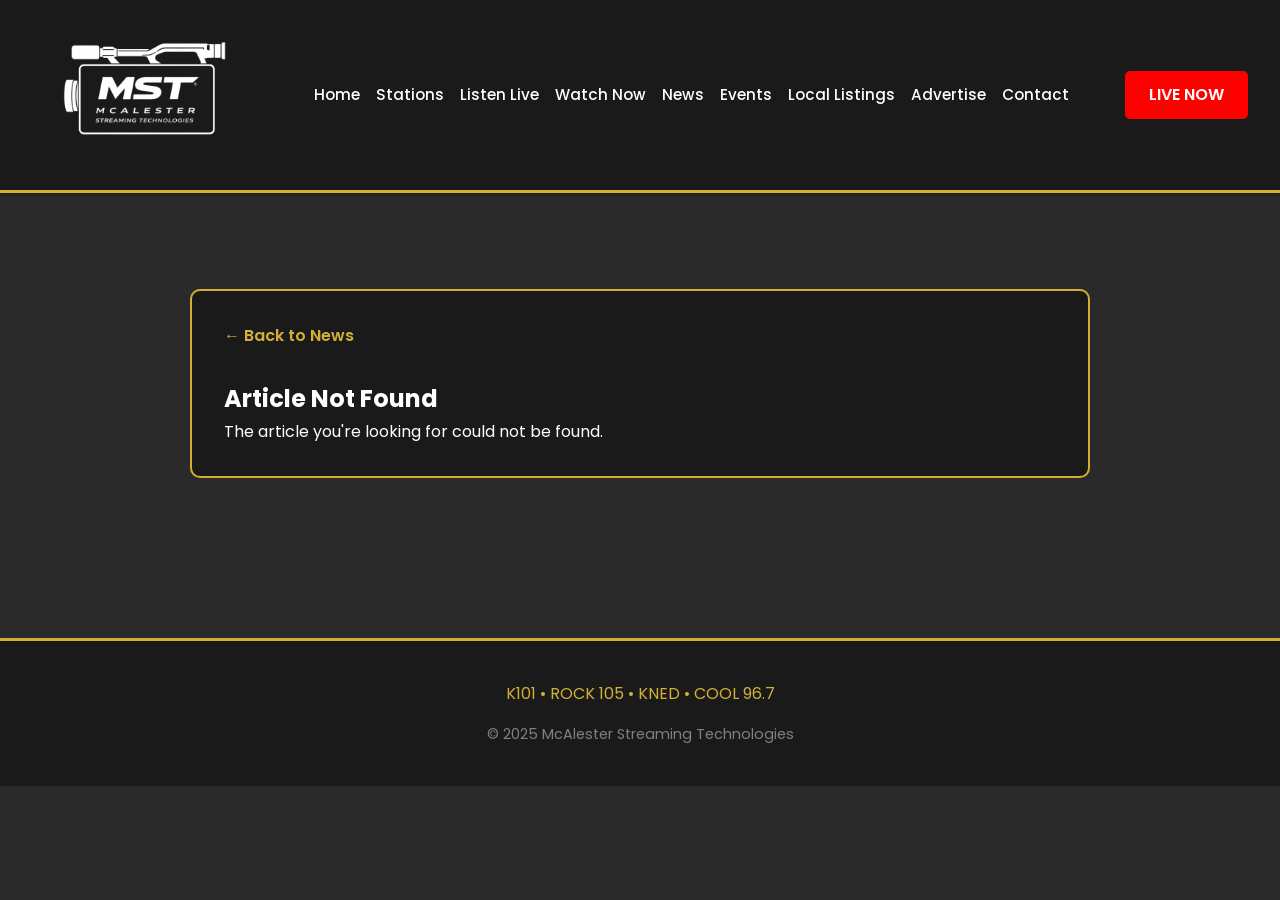
<file: article-detail.html>
<!DOCTYPE html>
<html lang="en">
<head>
    <meta charset="UTF-8">
    <meta name="viewport" content="width=device-width, initial-scale=1.0">
    <title>Article - MST Radio Network</title>
    
    <link rel="stylesheet" href="style.css">
    <link href="https://fonts.googleapis.com/css2?family=Poppins:wght@300;400;500;600;700;800&display=swap" rel="stylesheet">
    <script src="persistent-player.js?v=20260620" defer></script>
    <style>
        .article-detail-container {
            max-width: 900px;
            margin: 2rem auto;
            padding: 2rem;
            background-color: #1a1a1a;
            border: 2px solid #d4af37;
            border-radius: 10px;
        }

        .back-link {
            display: inline-block;
            margin-bottom: 2rem;
            color: #d4af37;
            text-decoration: none;
            font-weight: 600;
            transition: color 0.3s;
        }

        .back-link:hover {
            color: #ffed4e;
        }

        .article-detail h1 {
            color: #d4af37;
            font-size: 2.2rem;
            margin-bottom: 1rem;
        }

        .article-detail-date {
            color: #b0b0b0;
            font-size: 0.95rem;
            margin-bottom: 2rem;
            padding-bottom: 1.5rem;
            border-bottom: 2px solid #333333;
        }

        .article-detail-content {
            color: #ffffff;
            font-size: 1.1rem;
            line-height: 1.9;
            margin-bottom: 2rem;
        }

        .article-detail-content p {
            margin-bottom: 1.5rem;
        }

        .article-detail-image {
            width: 100%;
            max-height: 420px;
            object-fit: cover;
            border-radius: 10px;
            border: 1px solid rgba(212, 175, 55, 0.55);
            margin-bottom: 1.5rem;
            display: block;
        }

        .article-detail-source {
            margin-top: 1.5rem;
            padding-top: 1rem;
            border-top: 1px solid #333333;
            color: #d4af37;
            font-size: 0.95rem;
            word-break: break-word;
        }

        .article-detail-source a {
            color: #ffed4e;
            text-decoration: none;
        }

        .article-detail-source a:hover {
            text-decoration: underline;
        }
    </style>
</head>
<body>
    <!-- Header -->
    <header id="home">
        <div class="logo">
            <img src="images/mst-logo.png" alt="MST Logo">
        </div>

        <div class="menu-toggle">☰</div>

        <ul class="menu">
            <li><a href="index.html?skipLoading=1#home">Home</a></li>
            <li><a href="index.html#stations">Stations</a></li>
            <li><a href="index.html#player">Listen Live</a></li>
            <li><a href="index.html#sports">Watch Now</a></li>
            <li><a href="index.html#news">News</a></li>
            <li><a href="index.html#events">Events</a></li>
            <li><a href="index.html#local-listings">Local Listings</a></li>
            <li><a href="index.html#advertise">Advertise</a></li>
            <li><a href="index.html#contact">Contact</a></li>
        </ul>

        <a href="index.html#player" class="live-btn watch-now-disabled" aria-disabled="true">
            LIVE NOW
        </a>
    </header>

    <!-- Article Detail Section -->
            <link rel="preconnect" href="https://fonts.googleapis.com">
            <link rel="preconnect" href="https://fonts.gstatic.com" crossorigin>
    <section style="background-color: #2a2a2a; padding: 4rem 2rem;">
        <div class="article-detail-container">
            <a href="javascript:history.back()" class="back-link">← Back to News</a>
            
            <div id="articleContent">
                <h1>Article Not Found</h1>
                <p>The article you're looking for could not be found.</p>
            </div>
        </div>
    </section>

    <!-- Footer -->
    <footer>
        <p>
            K101 • ROCK 105 • KNED • COOL 96.7
        </p>

        <p class="copyright">
            © 2025 McAlester Streaming Technologies
        </p>
    </footer>

    <script>
        // Display article detail
        const articleId = new URLSearchParams(window.location.search).get('id');
        const article = JSON.parse(sessionStorage.getItem('currentArticle'));
        const newsCategory = sessionStorage.getItem('newsCategory');

        if (article) {
            document.title = article.headline + ' - MST Radio Network';
            document.getElementById('articleContent').innerHTML = `
                <h1>${article.headline}</h1>
                <div class="article-detail-date">${article.date}</div>
                ${article.imageUrl ? `<img src="${article.imageUrl}" alt="${article.headline}" class="article-detail-image">` : ''}
                <div class="article-detail-content">
                    ${article.content.split('\n\n').map(p => `<p>${p}</p>`).join('')}
                </div>
                ${article.sourceUrl ? `<div class="article-detail-source">Original source: <a href="${article.sourceUrl}" target="_blank" rel="noopener noreferrer">${article.sourceUrl}</a></div>` : ''}
            `;
        }
        
        // Set up back button to mark that we're returning from article
        document.querySelector('.back-link').addEventListener('click', function(e) {
            sessionStorage.setItem('returnFromArticle', 'true');
        });

        // Navigating to Home from this page should never reopen the news modal.
        document.querySelectorAll('a[href*="index.html"]').forEach((link) => {
            link.addEventListener('click', function() {
                sessionStorage.setItem('returnFromArticle', 'false');
            });
        });
    </script>
</body>
</html>
</file>
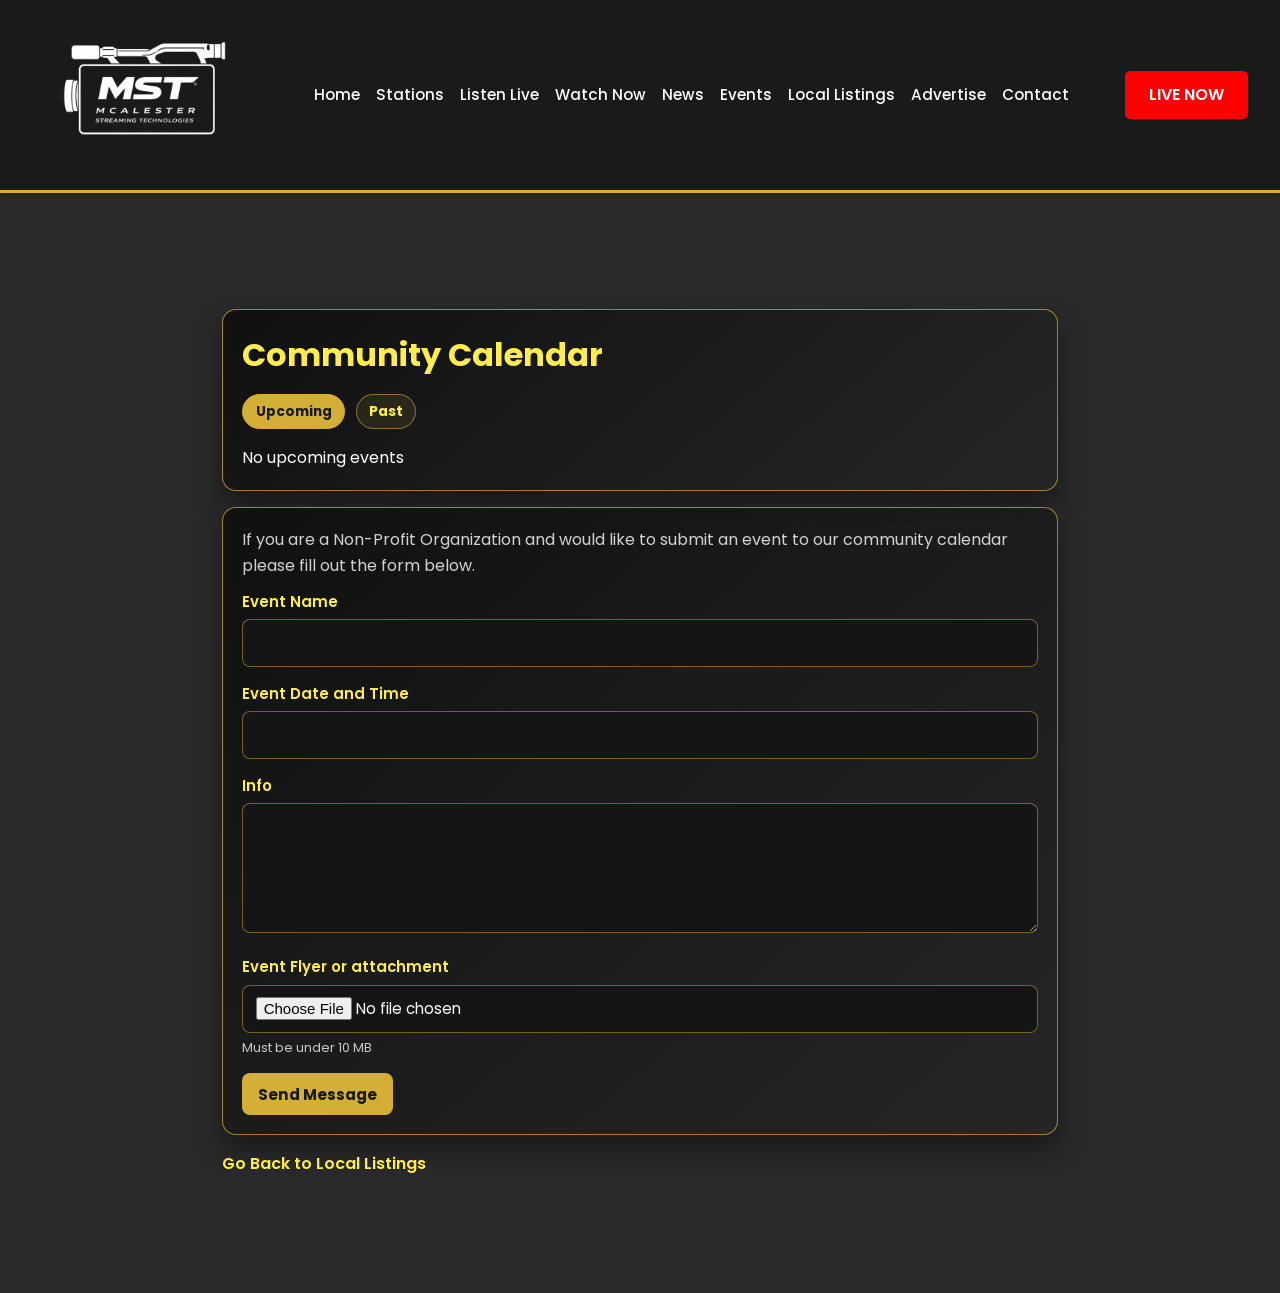
<file: community-calendar.html>
<!DOCTYPE html>
<html lang="en">
<head>
    <meta charset="UTF-8">
    <meta name="viewport" content="width=device-width, initial-scale=1.0">
    <title>Community Calendar - MST Radio Network</title>
    <link rel="preconnect" href="https://fonts.googleapis.com">
    <link rel="preconnect" href="https://fonts.gstatic.com" crossorigin>
    <link rel="stylesheet" href="style.css">
    <link href="https://fonts.googleapis.com/css2?family=Poppins:wght@300;400;500;600;700;800&display=swap" rel="stylesheet">
    <script src="persistent-player.js?v=20260620" defer></script>
    <style>
        .calendar-page {
            background: #2a2a2a;
            min-height: 100vh;
            padding: 3.25rem 1.25rem;
        }

        .calendar-wrap {
            max-width: 900px;
            margin: 0 auto;
            display: grid;
            gap: 1rem;
        }

        .calendar-card {
            background: linear-gradient(140deg, rgba(16, 16, 16, 0.96), rgba(38, 38, 38, 0.94));
            border: 1px solid rgba(212, 175, 55, 0.72);
            border-radius: 14px;
            box-shadow: 0 14px 30px rgba(0, 0, 0, 0.42);
            padding: 1.2rem;
        }

        .calendar-title {
            margin: 0;
            color: #ffed4e;
            font-size: 2rem;
        }

        .calendar-tabs {
            display: flex;
            gap: 0.65rem;
            flex-wrap: wrap;
            margin-top: 0.9rem;
        }

        .calendar-tab {
            display: inline-flex;
            align-items: center;
            justify-content: center;
            border: 1px solid rgba(212, 175, 55, 0.55);
            border-radius: 999px;
            padding: 0.34rem 0.78rem;
            color: #ffed4e;
            text-decoration: none;
            font-weight: 700;
            font-size: 0.86rem;
            background: rgba(255, 237, 78, 0.08);
        }

        .calendar-tab.active {
            background: #d4af37;
            color: #1a1a1a;
            border-color: #d4af37;
        }

        .calendar-tab:hover,
        .calendar-tab:focus-visible {
            background: rgba(255, 237, 78, 0.2);
        }

        .calendar-empty {
            color: #ffffff;
            margin: 1rem 0 0;
            font-size: 1rem;
        }

        .calendar-panel {
            margin-top: 0.8rem;
        }

        .calendar-panel[hidden] {
            display: none;
        }

        .past-events-list {
            list-style: none;
            padding: 0;
            margin: 0;
            display: grid;
            gap: 0.65rem;
            max-height: 460px;
            overflow: auto;
            padding-right: 0.2rem;
        }

        .past-event-item {
            border: 1px solid rgba(212, 175, 55, 0.24);
            background: rgba(255, 255, 255, 0.02);
            border-radius: 10px;
            padding: 0.65rem 0.75rem;
        }

        .past-event-link {
            text-decoration: none;
            display: block;
            color: inherit;
        }

        .past-event-item:hover {
            border-color: rgba(255, 237, 78, 0.45);
            background: rgba(255, 255, 255, 0.05);
        }

        .past-event-date {
            color: #ffed4e;
            font-size: 0.74rem;
            font-weight: 700;
            letter-spacing: 0.06em;
            text-transform: uppercase;
            margin-bottom: 0.2rem;
        }

        .past-event-title {
            margin: 0;
            color: #ffffff;
            font-size: 0.95rem;
            line-height: 1.35;
        }

        .past-event-venue {
            margin-top: 0.28rem;
            color: #c7c7c7;
            font-size: 0.84rem;
            line-height: 1.35;
        }

        .calendar-note {
            color: #d2d2d2;
            line-height: 1.6;
            margin: 0;
        }

        .calendar-form {
            display: grid;
            gap: 0.9rem;
            margin-top: 0.7rem;
        }

        .calendar-form label {
            display: block;
            color: #ffed4e;
            font-weight: 600;
            font-size: 0.93rem;
            margin-bottom: 0.36rem;
        }

        .calendar-form input,
        .calendar-form textarea {
            width: 100%;
            border: 1px solid rgba(212, 175, 55, 0.5);
            border-radius: 8px;
            padding: 0.72rem 0.78rem;
            background: #151515;
            color: #ffffff;
            font-family: 'Poppins', sans-serif;
            font-size: 0.94rem;
        }

        .calendar-form textarea {
            min-height: 130px;
            resize: vertical;
        }

        .file-note {
            display: block;
            margin-top: 0.35rem;
            color: #c8c8c8;
            font-size: 0.8rem;
        }

        .calendar-submit {
            justify-self: start;
            border: none;
            border-radius: 8px;
            background: #d4af37;
            color: #1a1a1a;
            font-weight: 700;
            font-family: 'Poppins', sans-serif;
            font-size: 0.95rem;
            padding: 0.6rem 1rem;
            cursor: pointer;
            transition: background-color 0.2s ease, transform 0.2s ease;
        }

        .calendar-submit:hover,
        .calendar-submit:focus-visible {
            background: #ffed4e;
            transform: translateY(-1px);
        }

        .calendar-back {
            text-decoration: none;
            color: #ffed4e;
            font-weight: 600;
        }

        @media (max-width: 720px) {
            .calendar-title {
                font-size: 1.6rem;
            }
        }
    </style>
</head>
<body>
    <header id="home">
        <div class="logo">
            <img src="images/mst-logo.png" alt="MST Logo">
        </div>

        <div class="menu-toggle">☰</div>

        <ul class="menu">
            <li><a href="index.html?skipLoading=1#home">Home</a></li>
            <li><a href="index.html#stations">Stations</a></li>
            <li><a href="index.html#stations">Listen Live</a></li>
            <li><a href="index.html#sports">Watch Now</a></li>
            <li><a href="index.html#news">News</a></li>
            <li><a href="index.html#events">Events</a></li>
            <li><a href="index.html#local-listings">Local Listings</a></li>
            <li><a href="index.html#advertise">Advertise</a></li>
            <li><a href="index.html#contact">Contact</a></li>
        </ul>

        <a href="index.html#sports" class="live-btn watch-now-disabled" aria-disabled="true">LIVE NOW</a>
    </header>

    <main class="calendar-page">
        <section class="calendar-wrap">
            <article class="calendar-card">
                <h1 class="calendar-title">Community Calendar</h1>
                <div class="calendar-tabs" role="tablist" aria-label="Calendar tabs">
                    <a href="#" class="calendar-tab active" id="tabUpcoming" role="tab" aria-selected="true" aria-controls="upcomingPanel">Upcoming</a>
                    <a href="#" class="calendar-tab" id="tabPast" role="tab" aria-selected="false" aria-controls="pastPanel">Past</a>
                </div>

                <div id="upcomingPanel" class="calendar-panel" role="tabpanel" aria-labelledby="tabUpcoming">
                    <p class="calendar-empty">No upcoming events</p>
                </div>

                <div id="pastPanel" class="calendar-panel" role="tabpanel" aria-labelledby="tabPast" hidden>
                    <ul id="pastEventsList" class="past-events-list"></ul>
                </div>
            </article>

            <article class="calendar-card">
                <p class="calendar-note">If you are a Non-Profit Organization and would like to submit an event to our community calendar please fill out the form below.</p>

                <form class="calendar-form" action="#" method="post" enctype="multipart/form-data">
                    <div>
                        <label for="eventName">Event Name</label>
                        <input id="eventName" name="eventName" type="text">
                    </div>

                    <div>
                        <label for="eventDateTime">Event Date and Time</label>
                        <input id="eventDateTime" name="eventDateTime" type="text">
                    </div>

                    <div>
                        <label for="eventInfo">Info</label>
                        <textarea id="eventInfo" name="eventInfo"></textarea>
                    </div>

                    <div>
                        <label for="eventFlyer">Event Flyer or attachment</label>
                        <input id="eventFlyer" name="eventFlyer" type="file" accept=".pdf,.jpg,.jpeg,.png,.webp,.doc,.docx">
                        <span class="file-note">Must be under 10 MB</span>
                    </div>

                    <button type="submit" class="calendar-submit">Send Message</button>
                </form>
            </article>

            <a class="calendar-back" href="index.html#local-listings">Go Back to Local Listings</a>
        </section>
    </main>

    <script src="community-past-events.js"></script>
    <script>
        const tabUpcoming = document.getElementById('tabUpcoming');
        const tabPast = document.getElementById('tabPast');
        const upcomingPanel = document.getElementById('upcomingPanel');
        const pastPanel = document.getElementById('pastPanel');
        const pastEventsList = document.getElementById('pastEventsList');

        function setCalendarTab(tabName) {
            const showPast = tabName === 'past';
            tabUpcoming.classList.toggle('active', !showPast);
            tabPast.classList.toggle('active', showPast);
            tabUpcoming.setAttribute('aria-selected', String(!showPast));
            tabPast.setAttribute('aria-selected', String(showPast));
            upcomingPanel.hidden = showPast;
            pastPanel.hidden = !showPast;
        }

        tabUpcoming.addEventListener('click', (e) => {
            e.preventDefault();
            setCalendarTab('upcoming');
        });

        tabPast.addEventListener('click', (e) => {
            e.preventDefault();
            setCalendarTab('past');
        });

        function renderPastEvents() {
            const events = Array.isArray(window.COMMUNITY_PAST_EVENTS) ? window.COMMUNITY_PAST_EVENTS : [];
            if (!events.length) {
                pastEventsList.innerHTML = '<li class="past-event-item"><p class="past-event-title">No past events available.</p></li>';
                return;
            }

            pastEventsList.innerHTML = events.map((event) => {
                const date = (event.date || '').trim();
                const title = (event.title || '').trim();
                const venue = (event.venue || '').trim();
                const id = Number.isFinite(Number(event.id)) ? Number(event.id) : null;
                const href = id === null ? '#' : `community-event-detail.html?id=${id}`;
                return `
                    <li class="past-event-item">
                        <a href="${href}" class="past-event-link">
                            <div class="past-event-date">${date || 'Date TBD'}</div>
                            <p class="past-event-title">${title || 'Untitled Event'}</p>
                            ${venue ? `<p class="past-event-venue">${venue}</p>` : ''}
                        </a>
                    </li>
                `;
            }).join('');
        }

        renderPastEvents();
    </script>
</body>
</html>
</file>
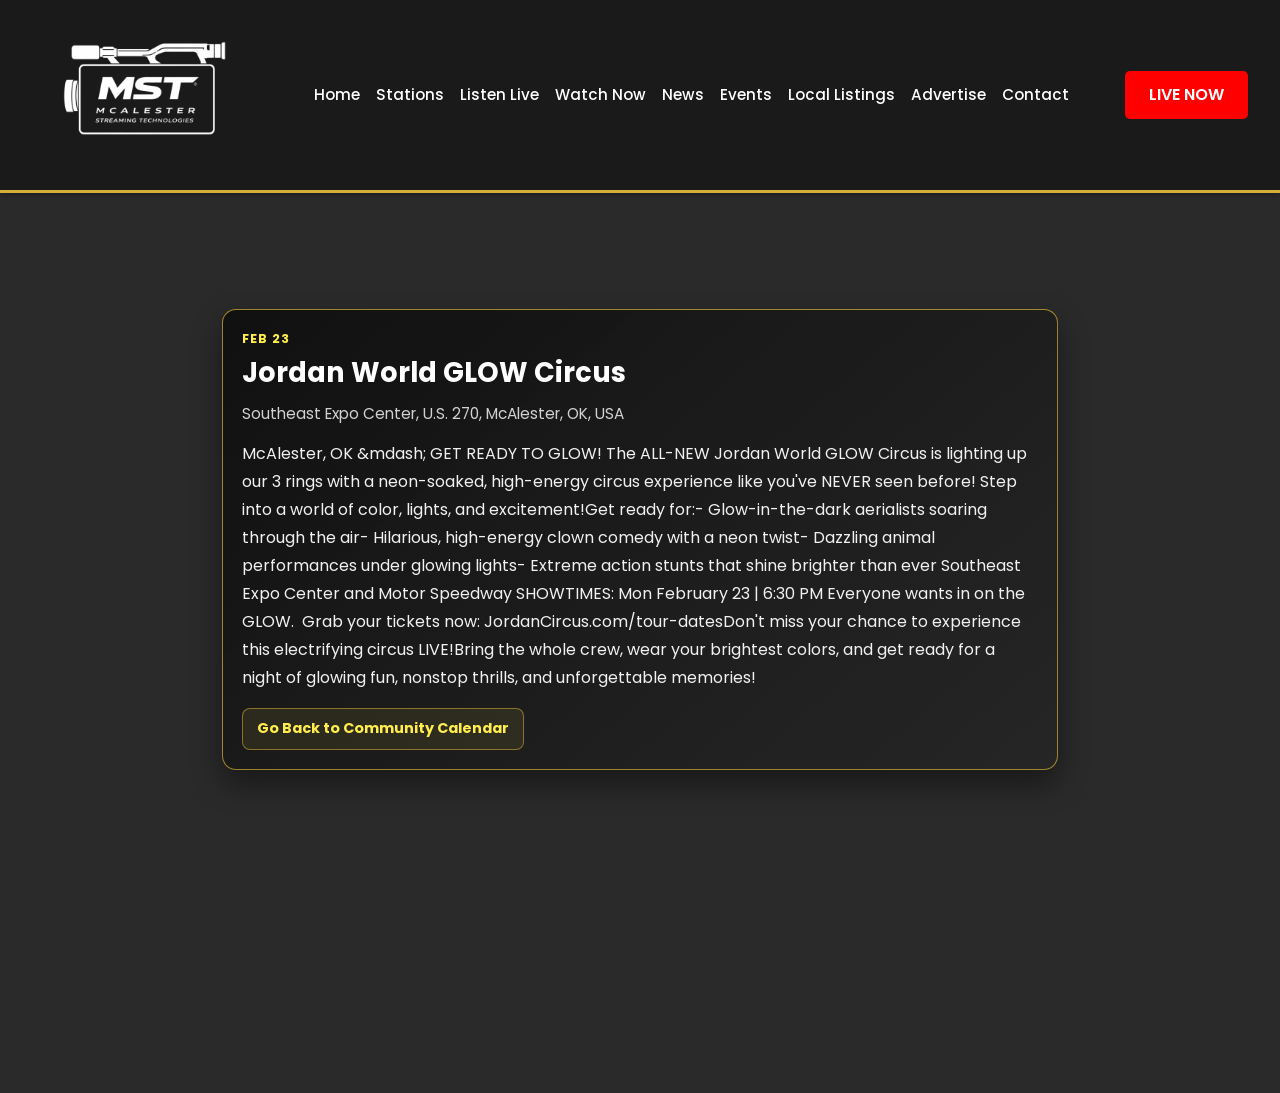
<file: community-event-detail.html>
<!DOCTYPE html>
<html lang="en">
<head>
    <meta charset="UTF-8">
    <meta name="viewport" content="width=device-width, initial-scale=1.0">
    <title>Community Event - MST Radio Network</title>
    <link rel="preconnect" href="https://fonts.googleapis.com">
    <link rel="preconnect" href="https://fonts.gstatic.com" crossorigin>
    <link rel="stylesheet" href="style.css">
    <link href="https://fonts.googleapis.com/css2?family=Poppins:wght@300;400;500;600;700;800&display=swap" rel="stylesheet">
    <script src="persistent-player.js?v=20260620" defer></script>
    <style>
        .event-detail-page {
            min-height: 100vh;
            background: #2a2a2a;
            padding: 3.25rem 1.25rem;
        }

        .event-detail-wrap {
            max-width: 900px;
            margin: 0 auto;
            display: grid;
            gap: 1rem;
        }

        .event-detail-card {
            background: linear-gradient(140deg, rgba(16, 16, 16, 0.96), rgba(38, 38, 38, 0.94));
            border: 1px solid rgba(212, 175, 55, 0.72);
            border-radius: 14px;
            box-shadow: 0 14px 30px rgba(0, 0, 0, 0.42);
            padding: 1.2rem;
        }

        .event-detail-date {
            color: #ffed4e;
            font-size: 0.78rem;
            letter-spacing: 0.08em;
            text-transform: uppercase;
            font-weight: 700;
            margin-bottom: 0.45rem;
        }

        .event-detail-title {
            margin: 0;
            color: #ffffff;
            font-size: 1.7rem;
            line-height: 1.25;
        }

        .event-detail-venue {
            margin-top: 0.75rem;
            color: #d2d2d2;
            font-size: 0.96rem;
            line-height: 1.5;
        }

        .event-detail-description {
            margin-top: 0.95rem;
            color: #f1f1f1;
            line-height: 1.75;
            font-size: 1rem;
            white-space: pre-wrap;
        }

        .event-detail-actions {
            margin-top: 1rem;
            display: flex;
            flex-wrap: wrap;
            gap: 0.65rem;
        }

        .event-btn {
            display: inline-flex;
            align-items: center;
            justify-content: center;
            text-decoration: none;
            border: 1px solid rgba(212, 175, 55, 0.55);
            border-radius: 8px;
            background: rgba(255, 237, 78, 0.08);
            color: #ffed4e;
            padding: 0.52rem 0.88rem;
            font-weight: 700;
            font-size: 0.9rem;
        }

        .event-btn:hover,
        .event-btn:focus-visible {
            background: rgba(255, 237, 78, 0.2);
        }
    </style>
</head>
<body>
    <header id="home">
        <div class="logo">
            <img src="images/mst-logo.png" alt="MST Logo">
        </div>

        <div class="menu-toggle">☰</div>

        <ul class="menu">
            <li><a href="index.html?skipLoading=1#home">Home</a></li>
            <li><a href="index.html#stations">Stations</a></li>
            <li><a href="index.html#stations">Listen Live</a></li>
            <li><a href="index.html#sports">Watch Now</a></li>
            <li><a href="index.html#news">News</a></li>
            <li><a href="index.html#events">Events</a></li>
            <li><a href="index.html#local-listings">Local Listings</a></li>
            <li><a href="index.html#advertise">Advertise</a></li>
            <li><a href="index.html#contact">Contact</a></li>
        </ul>

        <a href="index.html#sports" class="live-btn watch-now-disabled" aria-disabled="true">LIVE NOW</a>
    </header>

    <main class="event-detail-page">
        <section class="event-detail-wrap">
            <article class="event-detail-card" id="eventDetailCard">
                <div id="eventDate" class="event-detail-date">Event</div>
                <h1 id="eventTitle" class="event-detail-title">Event Not Found</h1>
                <p id="eventVenue" class="event-detail-venue"></p>
                <p id="eventDescription" class="event-detail-description"></p>
                <div class="event-detail-actions">
                    <a class="event-btn" href="community-calendar.html">Go Back to Community Calendar</a>
                </div>
            </article>
        </section>
    </main>

    <script src="community-past-events.js"></script>
    <script>
        const params = new URLSearchParams(window.location.search);
        const eventId = Number(params.get('id'));
        const events = Array.isArray(window.COMMUNITY_PAST_EVENTS) ? window.COMMUNITY_PAST_EVENTS : [];
        const event = events.find(item => Number(item.id) === eventId);

        const eventDateEl = document.getElementById('eventDate');
        const eventTitleEl = document.getElementById('eventTitle');
        const eventVenueEl = document.getElementById('eventVenue');
        const eventDescriptionEl = document.getElementById('eventDescription');

        if (event) {
            const title = String(event.title || '').trim() || 'Untitled Event';
            const date = String(event.date || '').trim() || 'Date TBD';
            const venue = String(event.venue || '').trim();
            const description = String(event.description || '').trim();

            document.title = `${title} - Community Event`;
            eventDateEl.textContent = date;
            eventTitleEl.textContent = title;
            eventVenueEl.textContent = venue || 'Venue details unavailable.';
            eventDescriptionEl.textContent = description || 'No additional event description is available for this listing.';
        } else {
            eventDateEl.textContent = 'Event';
            eventTitleEl.textContent = 'Event Not Found';
            eventVenueEl.textContent = 'We could not locate this event in the local calendar data.';
            eventDescriptionEl.textContent = 'Return to the Community Calendar and choose another past event.';
        }
    </script>
</body>
</html>
</file>
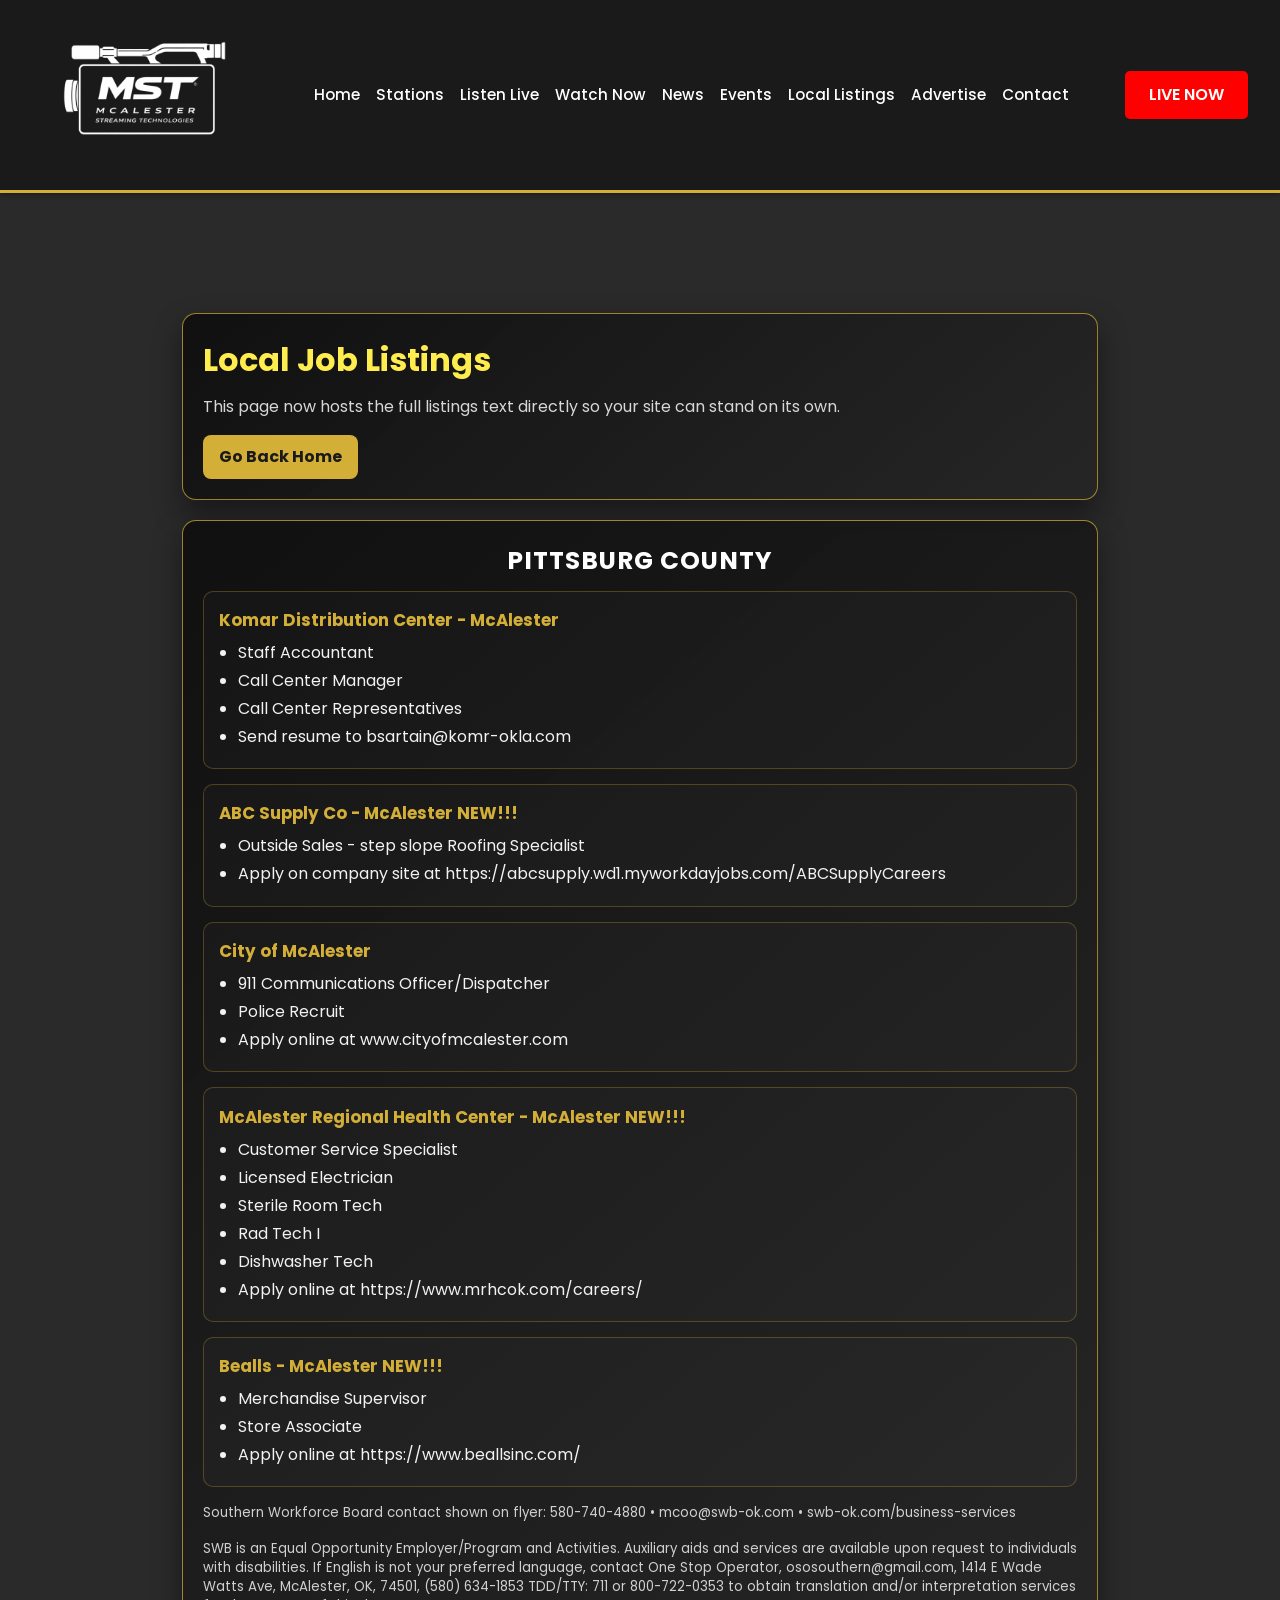
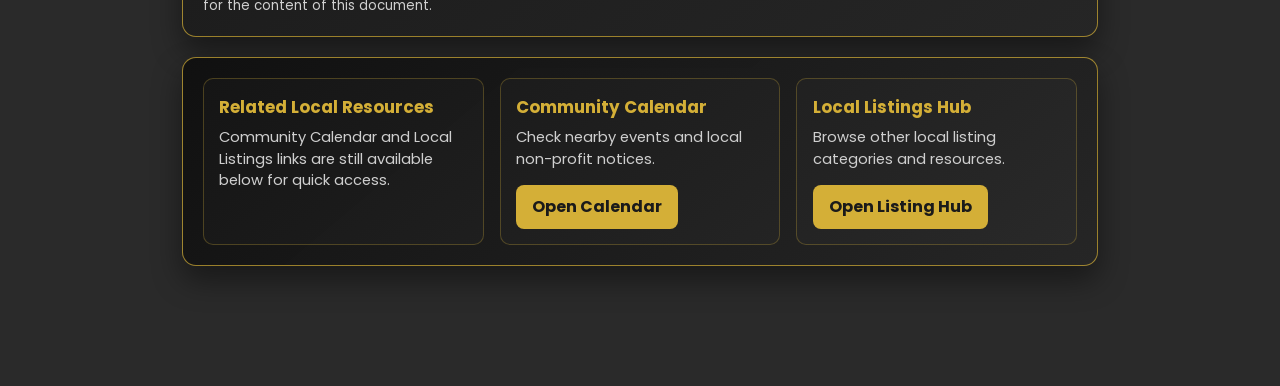
<file: job-listings.html>
<!DOCTYPE html>
<html lang="en">
<head>
    <meta charset="UTF-8">
    <meta name="viewport" content="width=device-width, initial-scale=1.0">
    <title>Job Listings - MST Radio Network</title>
    <link rel="preconnect" href="https://fonts.googleapis.com">
    <link rel="preconnect" href="https://fonts.gstatic.com" crossorigin>
    <link rel="stylesheet" href="style.css">
    <link href="https://fonts.googleapis.com/css2?family=Poppins:wght@300;400;500;600;700;800&display=swap" rel="stylesheet">
    <script src="persistent-player.js?v=20260620" defer></script>
    <style>
        .jobs-page {
            background: #2a2a2a;
            min-height: 100vh;
            padding: 3.5rem 1.25rem;
        }

        .jobs-wrap {
            max-width: 980px;
            margin: 0 auto;
            display: grid;
            gap: 1.25rem;
        }

        .jobs-card {
            background: linear-gradient(140deg, rgba(16, 16, 16, 0.96), rgba(38, 38, 38, 0.94));
            border: 1px solid rgba(212, 175, 55, 0.7);
            border-radius: 14px;
            box-shadow: 0 14px 30px rgba(0, 0, 0, 0.42);
            padding: 1.25rem;
        }

        .jobs-title {
            color: #ffed4e;
            font-size: 2rem;
            margin: 0 0 0.6rem;
        }

        .jobs-lead {
            color: #d7d7d7;
            margin: 0;
            line-height: 1.6;
        }

        .jobs-grid {
            display: grid;
            grid-template-columns: repeat(auto-fit, minmax(240px, 1fr));
            gap: 1rem;
        }

        .jobs-county-title {
            color: #ffffff;
            font-size: 1.55rem;
            letter-spacing: 0.04em;
            margin: 0 0 0.6rem;
            text-transform: uppercase;
        }

        .jobs-role-block {
            background: rgba(255, 255, 255, 0.02);
            border: 1px solid rgba(212, 175, 55, 0.28);
            border-radius: 10px;
            padding: 0.95rem;
            margin-bottom: 0.95rem;
        }

        .jobs-role-block h3 {
            color: #d4af37;
            margin: 0 0 0.45rem;
            font-size: 1.05rem;
        }

        .jobs-role-block ul {
            margin: 0;
            padding-left: 1.15rem;
            color: #f2f2f2;
            line-height: 1.5;
        }

        .jobs-role-block li {
            margin-bottom: 0.25rem;
        }

        .jobs-item {
            background: rgba(255, 255, 255, 0.02);
            border: 1px solid rgba(212, 175, 55, 0.28);
            border-radius: 10px;
            padding: 0.95rem;
        }

        .jobs-item h3 {
            color: #d4af37;
            margin: 0 0 0.4rem;
            font-size: 1.05rem;
        }

        .jobs-item p {
            color: #cfcfcf;
            margin: 0;
            font-size: 0.92rem;
            line-height: 1.45;
        }

        .jobs-actions {
            display: flex;
            flex-wrap: wrap;
            gap: 0.75rem;
            margin-top: 0.95rem;
        }

        .jobs-btn {
            display: inline-flex;
            align-items: center;
            justify-content: center;
            text-decoration: none;
            background: #d4af37;
            color: #1a1a1a;
            border-radius: 8px;
            padding: 0.58rem 1rem;
            font-weight: 700;
            transition: transform 0.2s ease, background-color 0.2s ease;
        }

        .jobs-btn:hover,
        .jobs-btn:focus-visible {
            background: #ffed4e;
            transform: translateY(-1px);
        }

        .jobs-source {
            color: #b8b8b8;
            font-size: 0.85rem;
            margin-top: 0.5rem;
        }

        .jobs-source a {
            color: #ffed4e;
            text-decoration: none;
        }

        .jobs-source a:hover {
            text-decoration: underline;
        }

        .jobs-flyer-footer {
            margin-top: 1rem;
            color: #d0d0d0;
            font-size: 0.83rem;
            line-height: 1.45;
        }
    </style>
</head>
<body>
    <header id="home">
        <div class="logo">
            <img src="images/mst-logo.png" alt="MST Logo">
        </div>

        <div class="menu-toggle">☰</div>

        <ul class="menu">
            <li><a href="index.html?skipLoading=1#home">Home</a></li>
            <li><a href="index.html#stations">Stations</a></li>
            <li><a href="index.html#stations">Listen Live</a></li>
            <li><a href="index.html#sports">Watch Now</a></li>
            <li><a href="index.html#news">News</a></li>
            <li><a href="index.html#events">Events</a></li>
            <li><a href="index.html#local-listings">Local Listings</a></li>
            <li><a href="index.html#advertise">Advertise</a></li>
            <li><a href="index.html#contact">Contact</a></li>
        </ul>

        <a href="index.html#sports" class="live-btn watch-now-disabled" aria-disabled="true">LIVE NOW</a>
    </header>

    <main class="jobs-page">
        <section class="jobs-wrap">
            <article class="jobs-card">
                <h1 class="jobs-title">Local Job Listings</h1>
                <p class="jobs-lead">This page now hosts the full listings text directly so your site can stand on its own.</p>
                <div class="jobs-actions">
                    <a class="jobs-btn" href="index.html?skipLoading=1#home">Go Back Home</a>
                </div>
            </article>

            <article class="jobs-card">
                <h2 class="jobs-county-title">Pittsburg County</h2>

                <div class="jobs-role-block">
                    <h3>Komar Distribution Center - McAlester</h3>
                    <ul>
                        <li>Staff Accountant</li>
                        <li>Call Center Manager</li>
                        <li>Call Center Representatives</li>
                        <li>Send resume to bsartain@komr-okla.com</li>
                    </ul>
                </div>

                <div class="jobs-role-block">
                    <h3>ABC Supply Co - McAlester NEW!!!</h3>
                    <ul>
                        <li>Outside Sales - step slope Roofing Specialist</li>
                        <li>Apply on company site at https://abcsupply.wd1.myworkdayjobs.com/ABCSupplyCareers</li>
                    </ul>
                </div>

                <div class="jobs-role-block">
                    <h3>City of McAlester</h3>
                    <ul>
                        <li>911 Communications Officer/Dispatcher</li>
                        <li>Police Recruit</li>
                        <li>Apply online at www.cityofmcalester.com</li>
                    </ul>
                </div>

                <div class="jobs-role-block">
                    <h3>McAlester Regional Health Center - McAlester NEW!!!</h3>
                    <ul>
                        <li>Customer Service Specialist</li>
                        <li>Licensed Electrician</li>
                        <li>Sterile Room Tech</li>
                        <li>Rad Tech I</li>
                        <li>Dishwasher Tech</li>
                        <li>Apply online at https://www.mrhcok.com/careers/</li>
                    </ul>
                </div>

                <div class="jobs-role-block">
                    <h3>Bealls - McAlester NEW!!!</h3>
                    <ul>
                        <li>Merchandise Supervisor</li>
                        <li>Store Associate</li>
                        <li>Apply online at https://www.beallsinc.com/</li>
                    </ul>
                </div>

                <p class="jobs-flyer-footer">
                    Southern Workforce Board contact shown on flyer: 580-740-4880 • mcoo@swb-ok.com • swb-ok.com/business-services
                </p>
                <p class="jobs-flyer-footer">
                    SWB is an Equal Opportunity Employer/Program and Activities. Auxiliary aids and services are available upon request to individuals with disabilities.
                    If English is not your preferred language, contact One Stop Operator, ososouthern@gmail.com, 1414 E Wade Watts Ave, McAlester, OK, 74501,
                    (580) 634-1853 TDD/TTY: 711 or 800-722-0353 to obtain translation and/or interpretation services for the content of this document.
                </p>
            </article>

            <article class="jobs-card">
                <div class="jobs-grid">
                    <div class="jobs-item">
                        <h3>Related Local Resources</h3>
                        <p>Community Calendar and Local Listings links are still available below for quick access.</p>
                    </div>
                    <div class="jobs-item">
                        <h3>Community Calendar</h3>
                        <p>Check nearby events and local non-profit notices.</p>
                        <div class="jobs-actions">
                            <a class="jobs-btn" href="community-calendar.html">Open Calendar</a>
                        </div>
                    </div>
                    <div class="jobs-item">
                        <h3>Local Listings Hub</h3>
                        <p>Browse other local listing categories and resources.</p>
                        <div class="jobs-actions">
                            <a class="jobs-btn" href="https://mcalesterradio.com/local-listings/" target="_blank" rel="noopener noreferrer">Open Listing Hub</a>
                        </div>
                    </div>
                </div>
            </article>
        </section>
    </main>
</body>
</html>
</file>
<file: style.css>
* {
    margin: 0;
    padding: 0;
    box-sizing: border-box;
}

body {
    font-family: 'Poppins', sans-serif;
    line-height: 1.6;
    color: #ffffff;
    background-color: #2a2a2a;
}

body.loading-locked {
    overflow: hidden;
    height: 100vh;
}

/* Loading Screen Styles */
.loading-screen {
    display: flex;
    align-items: center;
    justify-content: center;
    position: fixed;
    top: 0;
    left: 0;
    width: 100%;
    height: 100%;
    background-color: #1a1a1a;
    z-index: 9999;
    opacity: 1;
    animation: fadeOut 0.8s ease-out 2s forwards;
}

.loading-container {
    display: flex;
    flex-direction: column;
    align-items: center;
    justify-content: center;
    gap: 2rem;
}

.red-circle {
    width: 120px;
    height: 120px;
    border-radius: 50%;
    background-color: #ff0000;
    box-shadow: 0 0 30px rgba(255, 0, 0, 0.8), inset 0 0 30px rgba(255, 0, 0, 0.4);
    animation: pulseCircle 1.5s ease-in-out infinite;
}

@keyframes pulseCircle {
    0% {
        transform: scale(1);
        box-shadow: 0 0 30px rgba(255, 0, 0, 0.8), inset 0 0 30px rgba(255, 0, 0, 0.4);
    }
    50% {
        transform: scale(1.1);
        box-shadow: 0 0 50px rgba(255, 0, 0, 1), inset 0 0 50px rgba(255, 0, 0, 0.6);
    }
    100% {
        transform: scale(1);
        box-shadow: 0 0 30px rgba(255, 0, 0, 0.8), inset 0 0 30px rgba(255, 0, 0, 0.4);
    }
}

.on-air-text {
    font-size: 3.5rem;
    font-weight: 800;
    color: #ffffff;
    letter-spacing: 3px;
    margin: 0;
    animation: textAppear 1s ease-in;
}

@keyframes textAppear {
    0% {
        opacity: 0;
        transform: translateY(10px);
    }
    100% {
        opacity: 1;
        transform: translateY(0);
    }
}

@keyframes fadeOut {
    0% {
        opacity: 1;
    }
    100% {
        opacity: 0;
        pointer-events: none;
    }
}

/* Header Styles */
header {
    display: flex;
    align-items: center;
    justify-content: space-between;
    padding: 1rem 2rem;
    background-color: #1a1a1a;
    box-shadow: 0 2px 5px rgba(0,0,0,0.3);
    position: sticky;
    top: 0;
    z-index: 100;
    border-bottom: 3px solid #d4af37;
    opacity: 1;
    transform: translateY(0);
    transition: opacity 0.35s ease, transform 0.35s ease;
    will-change: opacity, transform;
}

header.header-hidden {
    opacity: 0;
    transform: translateY(-18px);
    pointer-events: none;
}

header .logo {
    background: transparent !important;
    padding: 0;
}

header .logo img {
    height: 150px;
    width: auto;
    filter: brightness(1.3);
}

header .menu {
    display: flex;
    list-style: none;
    gap: 1rem;
    flex-wrap: wrap;
    align-items: center;
    justify-content: center;
    position: relative;
    flex-direction: row;
}

header .menu.active {
    display: flex;
}

header .menu a {
    text-decoration: none;
    color: #ffffff;
    font-weight: 500;
    transition: color 0.3s;
    font-size: 0.95rem;
    white-space: nowrap;
}

header .menu a:hover {
    color: #d4af37;
}

header .user-name-display {
    color: #ff0000;
    font-weight: 500;
    font-size: 0.95rem;
    white-space: nowrap;
    cursor: pointer;
    transition: color 0.3s;
}

header .user-name-display:hover {
    color: #ff6b6b;
}

header .user-name-display.streaming-active {
    color: #4caf50;
}

header .user-name-display.streaming-active:hover {
    color: #7ddc83;
}

header .live-btn {
    background-color: #ff0000;
    color: #ffffff;
    padding: 0.7rem 1.5rem;
    border-radius: 5px;
    text-decoration: none;
    font-weight: 600;
    transition: background-color 0.3s;
}

header .live-btn:hover {
    background-color: #cc0000;
    color: #ffffff;
}

header .menu-toggle {
    display: none;
    font-size: 1.5rem;
    cursor: pointer;
    color: #ffffff;
    background: none;
    border: none;
}

header .profile-icon-container {
    display: none;
    align-items: center;
    justify-content: center;
}

header .profile-icon-container.signed-in {
    display: flex;
}

header .profile-icon {
    background: none;
    border: none;
    border-radius: 50%;
    width: auto;
    height: auto;
    font-size: 1.5rem;
    cursor: pointer;
    color: #ffffff;
    transition: all 0.3s ease;
    display: flex;
    align-items: center;
    justify-content: center;
}

header .profile-icon:hover {
    background-color: transparent;
    color: #d4af37;
    transform: scale(1.15);
}

header .profile-icon.signed-in {
    border: none;
    color: #ffffff;
    width: auto;
    height: auto;
}

header .profile-icon.signed-in:hover {
    background-color: transparent;
    color: #d4af37;
    transform: scale(1.15);
}

/* Hero Section */
.hero {
    background: linear-gradient(135deg, #1a1a1a 0%, #333333 100%);
    color: white;
    padding: 4rem 2rem;
    text-align: center;
    min-height: 600px;
    display: flex;
    align-items: center;
    justify-content: center;
    border-bottom: 3px solid #d4af37;
}

.hero-content {
    max-width: 800px;
}

.hero h1 {
    font-size: 3rem;
    margin-bottom: 1rem;
    font-weight: 800;
}

.hero h1 span {
    color: #d4af37;
}

.hero p {
    font-size: 1.2rem;
    margin-bottom: 2rem;
    color: #d4af37;
}

.hero-buttons {
    display: flex;
    gap: 1rem;
    justify-content: center;
    flex-wrap: wrap;
}

.btn, .btn-outline {
    padding: 0.9rem 2rem;
    font-size: 1rem;
    border-radius: 5px;
    text-decoration: none;
    font-weight: 600;
    transition: all 0.3s;
    border: none;
    cursor: pointer;
}

.btn {
    background-color: #d4af37;
    color: #1a1a1a;
}

.btn:hover {
    background-color: #ffed4e;
    transform: translateY(-2px);
}

.btn-outline {
    background-color: transparent;
    color: #d4af37;
    border: 2px solid #d4af37;
}

.btn-outline:hover {
    background-color: #d4af37;
    color: #1a1a1a;
    transform: translateY(-2px);
}

/* Sections */
section {
    padding: 4rem 2rem;
    max-width: 1200px;
    margin: 0 auto;
    background-color: #2a2a2a;
}

section h2 {
    font-size: 2.5rem;
    margin-bottom: 3rem;
    text-align: center;
    color: #d4af37;
}

/* Station Grid */
.station-grid, .news-grid, .event-grid, .local-listings-grid {
    display: grid;
    grid-template-columns: repeat(auto-fit, minmax(250px, 1fr));
    gap: 2rem;
}

.station-card, .news-card, .event-card, .local-listing-card {
    background: #1a1a1a;
    padding: 2rem;
    border-radius: 10px;
    border: 2px solid #d4af37;
    box-shadow: 0 5px 15px rgba(212,175,55,0.2);
    text-align: center;
    transition: transform 0.3s, box-shadow 0.3s;
}

.station-card:hover, .news-card:hover, .event-card:hover, .local-listing-card:hover {
    transform: translateY(-5px);
    box-shadow: 0 10px 25px rgba(212,175,55,0.4);
    border-color: #ffed4e;
}

.station-card h3, .news-card h3, .event-card h3, .local-listing-card h3 {
    color: #d4af37;
    margin-bottom: 0.5rem;
    font-size: 1.5rem;
}

.station-card p, .news-card p, .event-card p, .local-listing-card p {
    color: #b0b0b0;
    margin-bottom: 1.5rem;
}

.local-listing-link {
    display: inline-block;
    background-color: #d4af37;
    color: #1a1a1a;
    padding: 0.6rem 1.2rem;
    border-radius: 5px;
    border: none;
    font-weight: 700;
    font-size: 0.95rem;
    text-decoration: none;
    transition: background-color 0.3s, transform 0.2s ease;
}

.local-listing-link:hover,
.local-listing-link:focus-visible {
    background-color: #ffed4e;
    transform: translateY(-2px);
}

.station-card .listen-btn {
    display: inline-block;
    background-color: #d4af37;
    color: #1a1a1a;
    padding: 0.6rem 1.2rem;
    border-radius: 5px;
    border: none;
    font-weight: 600;
    font-size: 1rem;
    font-family: inherit;
    line-height: 1.2;
    cursor: pointer;
    transition: background-color 0.3s;
}

.station-card .listen-btn:hover,
.station-card .listen-btn:focus-visible {
    background-color: #ffed4e;
}

/* Player Section */
.player-card {
    --player-accent: #ffed4e;
    --player-accent-soft: rgba(255, 237, 78, 0.28);
    background: linear-gradient(140deg, rgba(16, 16, 16, 0.96), rgba(38, 38, 38, 0.94));
    padding: 1rem;
    border-radius: 14px;
    border: 1px solid rgba(212, 175, 55, 0.72);
    box-shadow: 0 16px 34px rgba(0, 0, 0, 0.46);
    max-width: min(92vw, 720px);
    margin: 0 auto;
    text-align: left;
    display: grid;
    grid-template-columns: 180px minmax(0, 1fr);
    column-gap: 0.95rem;
    row-gap: 0.52rem;
    align-items: center;
    backdrop-filter: blur(5px);
}

.player-card h3 {
    color: var(--player-accent);
    margin: 0;
    font-size: 1.06rem;
    font-weight: 700;
    letter-spacing: 0.02em;
    grid-column: 2;
    line-height: 1.2;
}

.player-art-wrap {
    width: 180px;
    height: 180px;
    margin: 0;
    border-radius: 11px;
    overflow: hidden;
    border: 1px solid rgba(212, 175, 55, 0.62);
    box-shadow: 0 10px 24px rgba(0, 0, 0, 0.38);
    background: radial-gradient(circle at center, #2a2a2a 0%, #121212 100%);
    grid-column: 1;
    grid-row: 1 / span 5;
}

.player-art {
    width: 100%;
    height: 100%;
    object-fit: cover;
    display: block;
}

.player-playback-wrap {
    grid-column: 2;
    display: grid;
    row-gap: 0.34rem;
    padding: 0.45rem 0.5rem 0.5rem;
    border-radius: 11px;
    border: 1px solid rgba(255, 237, 78, 0.2);
    background: linear-gradient(100deg, rgba(255, 237, 78, 0.1), rgba(255, 255, 255, 0.03));
}

.player-card audio {
    grid-column: auto;
    width: 100%;
    margin: 0;
    border-radius: 999px;
    background: linear-gradient(90deg, rgba(255, 237, 78, 0.24), rgba(255, 255, 255, 0.08));
    border: 1px solid rgba(255, 237, 78, 0.35);
    padding: 0.1rem;
    accent-color: var(--player-accent);
}

.player-volume-control {
    grid-column: 2;
    display: flex;
    align-items: center;
    gap: 0.65rem;
    margin: 0;
    padding: 0.42rem 0.66rem;
    border: 1px solid var(--player-accent-soft);
    border-radius: 999px;
    background: linear-gradient(90deg, rgba(255, 237, 78, 0.18), rgba(255, 255, 255, 0.06));
}

.player-volume-label {
    color: var(--player-accent);
    font-size: 0.7rem;
    font-weight: 700;
    letter-spacing: 0.06em;
    text-transform: uppercase;
    white-space: nowrap;
}

.sound-icon-button {
    width: 28px;
    height: 28px;
    border: 1px solid rgba(212, 175, 55, 0.45);
    border-radius: 999px;
    background: rgba(212, 175, 55, 0.08);
    color: #ffed4e;
    display: inline-flex;
    align-items: center;
    justify-content: center;
    cursor: pointer;
    transition: background-color 0.2s ease, border-color 0.2s ease, transform 0.2s ease;
}

.sound-icon-button.compact {
    width: 24px;
    height: 24px;
}

.sound-icon-button:hover,
.sound-icon-button:focus-visible {
    background: rgba(255, 237, 78, 0.2);
    border-color: rgba(255, 237, 78, 0.8);
    transform: scale(1.03);
}

.sound-icon-svg {
    width: 16px;
    height: 16px;
    fill: none;
    stroke: currentColor;
    stroke-width: 1.9;
    stroke-linecap: round;
    stroke-linejoin: round;
}

.sound-icon-svg .speaker {
    fill: currentColor;
    stroke: none;
}

.sound-icon-svg .mute-slash {
    display: none;
}

.sound-icon-button[data-volume-state="low"] .wave-2 {
    opacity: 0.3;
}

.sound-icon-button[data-volume-state="muted"] .wave {
    display: none;
}

.sound-icon-button[data-volume-state="muted"] .mute-slash {
    display: inline;
}

.player-volume {
    --player-volume-fill: 100%;
    flex: 1;
    min-width: 120px;
    height: 18px;
    -webkit-appearance: none;
    appearance: none;
    border-radius: 999px;
    background: linear-gradient(to right, var(--player-accent) 0%, var(--player-accent) var(--player-volume-fill), rgba(255, 255, 255, 0.24) var(--player-volume-fill), rgba(255, 255, 255, 0.24) 100%);
    cursor: pointer;
}

.player-volume:focus-visible {
    outline: 2px solid #ffed4e;
    outline-offset: 2px;
}

.player-volume::-webkit-slider-runnable-track {
    height: 5px;
    background: transparent;
    border-radius: 999px;
}

.player-volume::-webkit-slider-thumb {
    -webkit-appearance: none;
    appearance: none;
    width: 16px;
    height: 16px;
    border-radius: 50%;
    background: #ffffff;
    border: 1px solid rgba(0, 0, 0, 0.2);
    box-shadow: 0 2px 8px rgba(0, 0, 0, 0.35);
    margin-top: -5.5px;
}

.player-volume::-moz-range-track {
    height: 5px;
    background: transparent;
    border-radius: 999px;
    border: none;
}

.player-volume::-moz-range-thumb {
    width: 16px;
    height: 16px;
    border-radius: 50%;
    background: #ffffff;
    border: 1px solid rgba(0, 0, 0, 0.2);
    box-shadow: 0 2px 8px rgba(0, 0, 0, 0.35);
}

.player-card p {
    color: #dedede;
}

#station-info {
    grid-column: 2;
    margin: 0;
    font-size: 0.86rem;
    font-weight: 600;
    line-height: 1.3;
    color: #f0f0f0;
    opacity: 0.92;
}

.live-broadcast-description {
    grid-column: auto;
    margin: 0;
    padding: 0.02rem 0.2rem;
    border: none;
    background: transparent;
    color: #f7f1c4;
    display: grid;
    grid-template-columns: auto minmax(0, 1fr) auto;
    align-items: center;
    column-gap: 0.48rem;
}

.live-broadcast-pill {
    display: inline-flex;
    align-items: center;
    justify-content: center;
    padding: 0.11rem 0.38rem;
    border-radius: 999px;
    background: rgba(255, 70, 70, 0.2);
    border: 1px solid rgba(255, 120, 120, 0.44);
    color: #ffd5d5;
    font-size: 0.56rem;
    font-weight: 700;
    letter-spacing: 0.08em;
    line-height: 1;
}

.live-broadcast-text {
    min-width: 0;
    display: flex;
    flex-direction: column;
    gap: 0.05rem;
}

.live-broadcast-primary {
    color: #fffef4;
    font-size: 0.77rem;
    font-weight: 700;
    line-height: 1.18;
    white-space: nowrap;
    overflow: hidden;
    text-overflow: ellipsis;
}

.live-broadcast-secondary {
    color: rgba(255, 237, 78, 0.8);
    font-size: 0.66rem;
    font-weight: 500;
    line-height: 1.16;
    white-space: nowrap;
    overflow: hidden;
    text-overflow: ellipsis;
}

.live-broadcast-time {
    display: inline-flex;
    align-items: center;
    justify-content: center;
    min-width: 58px;
    padding: 0.12rem 0.4rem;
    border-radius: 999px;
    border: 1px solid rgba(255, 237, 78, 0.38);
    background: rgba(255, 237, 78, 0.12);
    color: #fff0aa;
    font-size: 0.62rem;
    font-weight: 700;
    line-height: 1;
}

.live-broadcast-time:empty {
    display: none;
}

.mini-player {
    position: fixed;
    left: 1rem;
    bottom: 1rem;
    width: min(92vw, 430px);
    display: grid;
    grid-template-columns: 54px 1fr auto;
    align-items: center;
    gap: 0.75rem;
    padding: 0.58rem 0.7rem;
    border-radius: 14px;
    border: 1px solid rgba(212, 175, 55, 0.76);
    background: linear-gradient(140deg, rgba(16, 16, 16, 0.97), rgba(38, 38, 38, 0.95));
    box-shadow: 0 16px 34px rgba(0, 0, 0, 0.46);
    backdrop-filter: blur(5px);
    z-index: 2000;
    opacity: 0;
    transform: translateY(16px);
    pointer-events: none;
    transition: opacity 0.24s ease, transform 0.24s ease;
}

.mini-player.show {
    opacity: 1;
    transform: translateY(0);
    pointer-events: auto;
}

.mini-player.show.idle-hidden {
    opacity: 0;
    transform: translateY(14px) scale(0.985);
    pointer-events: none;
}

.mini-player-art-wrap {
    width: 54px;
    height: 54px;
    border-radius: 9px;
    overflow: hidden;
    border: 1px solid rgba(212, 175, 55, 0.55);
    background: #151515;
    flex-shrink: 0;
}

.mini-player-art {
    width: 100%;
    height: 100%;
    object-fit: cover;
}

.mini-player-meta {
    min-width: 0;
    display: grid;
    gap: 0.35rem;
}

.mini-player-station {
    margin: 0;
    color: #ffed4e;
    font-size: 0.84rem;
    font-weight: 700;
    line-height: 1.2;
}

.mini-player-playback-wrap {
    display: grid;
    grid-template-columns: auto minmax(0, 1fr) auto;
    align-items: center;
    column-gap: 0.4rem;
    margin: 0;
    min-width: 0;
    padding: 0.2rem 0.3rem;
    border-radius: 10px;
    border: 1px solid rgba(255, 237, 78, 0.22);
    background: linear-gradient(100deg, rgba(255, 237, 78, 0.1), rgba(255, 255, 255, 0.03));
}

.mini-player-playback-wrap .live-broadcast-pill {
    padding: 0.1rem 0.32rem;
    font-size: 0.5rem;
}

.mini-player-playback-wrap .live-broadcast-primary {
    font-size: 0.69rem;
}

.mini-player-playback-wrap .live-broadcast-secondary {
    font-size: 0.6rem;
}

.mini-player-playback-wrap .live-broadcast-time {
    min-width: 48px;
    font-size: 0.53rem;
    padding: 0.1rem 0.3rem;
}

.mini-player-toggle {
    border: none;
    border-radius: 50%;
    width: 34px;
    height: 34px;
    background: #d4af37;
    color: #161616;
    font-family: 'Poppins', sans-serif;
    font-size: 0.95rem;
    font-weight: 700;
    cursor: pointer;
    transition: background-color 0.2s ease, transform 0.2s ease;
    display: inline-flex;
    align-items: center;
    justify-content: center;
}

.mini-player-toggle:hover,
.mini-player-toggle:focus-visible {
    background: #ffed4e;
    transform: scale(1.04);
}

.mini-player-controls {
    display: flex;
    flex-direction: row;
    align-items: flex-end;
    gap: 0.45rem;
}

.mini-player-volume-inline {
    display: flex;
    align-items: center;
    gap: 0.45rem;
    margin-top: 0;
}

.mini-player-volume {
    --volume-fill: 100%;
    width: 124px;
    height: 18px;
    -webkit-appearance: none;
    appearance: none;
    border-radius: 999px;
    background: linear-gradient(to right, #ffed4e 0%, #ffed4e var(--volume-fill), rgba(255, 255, 255, 0.24) var(--volume-fill), rgba(255, 255, 255, 0.24) 100%);
    cursor: pointer;
}

.mini-player-volume:focus-visible {
    outline: 2px solid #ffed4e;
    outline-offset: 2px;
}

.mini-player-volume::-webkit-slider-runnable-track {
    height: 5px;
    background: transparent;
    border-radius: 999px;
}

.mini-player-volume::-webkit-slider-thumb {
    -webkit-appearance: none;
    appearance: none;
    width: 14px;
    height: 14px;
    border-radius: 50%;
    background: #ffffff;
    border: 1px solid rgba(0, 0, 0, 0.22);
    box-shadow: 0 1px 5px rgba(0, 0, 0, 0.35);
    margin-top: -4.5px;
}

.mini-player-volume::-moz-range-track {
    height: 5px;
    border-radius: 999px;
    background: transparent;
    border: none;
}

.mini-player-volume::-moz-range-thumb {
    width: 14px;
    height: 14px;
    border-radius: 50%;
    background: #ffffff;
    border: 1px solid rgba(0, 0, 0, 0.22);
    box-shadow: 0 1px 5px rgba(0, 0, 0, 0.35);
}

@media (max-width: 720px) {
    .mini-player {
        left: 0.75rem;
        right: 0.75rem;
        width: auto;
        bottom: 0.75rem;
        grid-template-columns: 48px 1fr auto;
        gap: 0.58rem;
    }

    .mini-player-art-wrap {
        width: 48px;
        height: 48px;
    }

    .mini-player-playback-wrap {
        column-gap: 0.32rem;
        padding: 0.18rem 0.24rem;
    }

    .mini-player-playback-wrap .live-broadcast-primary {
        font-size: 0.66rem;
    }

    .mini-player-playback-wrap .live-broadcast-secondary {
        font-size: 0.58rem;
    }

    .mini-player-playback-wrap .live-broadcast-time {
        min-width: 42px;
        font-size: 0.5rem;
    }

    .mini-player-volume {
        width: 102px;
        height: 16px;
    }

    .player-card {
        grid-template-columns: 1fr;
        max-width: min(94vw, 430px);
        row-gap: 0.66rem;
        padding: 0.84rem;
        text-align: left;
    }

    .player-art-wrap {
        grid-column: 1;
        grid-row: auto;
        width: 100%;
        height: auto;
        aspect-ratio: 1 / 1;
        max-width: 190px;
        justify-self: center;
    }

    .player-card h3,
    .player-playback-wrap,
    .player-volume-control,
    #station-info,
    .player-card audio,
    .live-broadcast-description {
        grid-column: 1;
    }

    .player-playback-wrap {
        row-gap: 0.28rem;
        padding: 0.4rem 0.45rem 0.45rem;
    }

    .live-broadcast-description {
        column-gap: 0.38rem;
    }

    .live-broadcast-primary {
        font-size: 0.74rem;
    }

    .live-broadcast-secondary {
        font-size: 0.64rem;
    }

    .live-broadcast-time {
        min-width: 52px;
        font-size: 0.58rem;
    }

    .player-volume-control {
        gap: 0.5rem;
    }
}

/* Contact Form */
#contactForm {
    display: flex;
    flex-direction: column;
    gap: 1.5rem;
    max-width: 600px;
    margin: 0 auto;
    background: #1a1a1a;
    padding: 2rem;
    border-radius: 10px;
    border: 2px solid #d4af37;
    box-shadow: 0 5px 15px rgba(212,175,55,0.2);
}

#contactForm input, #contactForm textarea {
    padding: 0.8rem;
    border: 1px solid #d4af37;
    border-radius: 5px;
    font-family: 'Poppins', sans-serif;
    font-size: 1rem;
    background-color: #2a2a2a;
    color: #ffffff;
}

#contactForm input::placeholder, #contactForm textarea::placeholder {
    color: #808080;
}

#contactForm input:focus, #contactForm textarea:focus {
    outline: none;
    border-color: #ffed4e;
    box-shadow: 0 0 5px rgba(212, 175, 55, 0.5);
}

#contactForm button {
    background-color: #d4af37;
    color: #1a1a1a;
    padding: 0.9rem;
    border: none;
    border-radius: 5px;
    font-size: 1rem;
    font-weight: 600;
    cursor: pointer;
    transition: background-color 0.3s;
}

#contactForm button:hover {
    background-color: #ffed4e;
}

/* Contact Section */
.contact-container {
    display: grid;
    grid-template-columns: 1fr 1fr;
    gap: 3rem;
    max-width: 1200px;
    margin: 0 auto;
}

.contact-info {
    background: #1a1a1a;
    padding: 2rem;
    border: 2px solid #d4af37;
    border-radius: 10px;
}

.contact-info h3 {
    color: #d4af37;
    font-size: 1.5rem;
    margin-bottom: 2rem;
}

.info-block {
    margin-bottom: 2rem;
    padding-bottom: 2rem;
    border-bottom: 1px solid #333;
}

.info-block:last-child {
    border-bottom: none;
    margin-bottom: 0;
    padding-bottom: 0;
}

.info-block h4 {
    color: #d4af37;
    margin-bottom: 1rem;
    font-size: 1.1rem;
}

.info-block p {
    color: #b0b0b0;
    margin: 0.5rem 0;
}

.info-block a {
    color: #d4af37;
    text-decoration: none;
    transition: color 0.3s;
}

.info-block a:hover {
    color: #ffed4e;
}

.contact-form {
    background: #1a1a1a;
    padding: 2rem;
    border: 2px solid #d4af37;
    border-radius: 10px;
}

.contact-form h3 {
    color: #d4af37;
    font-size: 1.5rem;
    margin-bottom: 1.5rem;
}

@media (max-width: 768px) {
    .contact-container {
        grid-template-columns: 1fr;
        gap: 2rem;
    }
}

/* Advertising Section */
.advertise {
    background-color: #2a2a2a;
}

.advertise-intro {
    text-align: center;
    font-size: 1.1rem;
    color: #b0b0b0;
    margin-bottom: 3rem;
}

.pricing-grid {
    display: grid;
    grid-template-columns: repeat(auto-fit, minmax(300px, 1fr));
    gap: 2rem;
    margin-bottom: 3rem;
}

.pricing-card {
    background: #1a1a1a;
    border: 2px solid #d4af37;
    padding: 2rem;
    border-radius: 10px;
    text-align: center;
    position: relative;
    transition: transform 0.3s, box-shadow 0.3s, border-color 0.3s;
    cursor: pointer;
}

.pricing-card:hover {
    transform: translateY(-8px);
    box-shadow: 0 15px 40px rgba(212,175,55,0.4);
    border-color: #ffed4e;
}

.pricing-card.featured {
    border-color: #ffed4e;
    box-shadow: 0 5px 20px rgba(212,175,55,0.4);
    transform: scale(1.05);
}

.pricing-card .badge {
    position: absolute;
    top: -15px;
    left: 50%;
    transform: translateX(-50%);
    background-color: #d4af37;
    color: #1a1a1a;
    padding: 0.5rem 1.5rem;
    border-radius: 20px;
    font-weight: 600;
    font-size: 0.9rem;
}

.pricing-card h3 {
    color: #d4af37;
    font-size: 1.8rem;
    margin-bottom: 1rem;
}

.pricing-card .price {
    font-size: 2.5rem;
    font-weight: 800;
    color: #ffed4e;
    margin-bottom: 0.5rem;
}

.pricing-card .price span {
    font-size: 1rem;
    color: #b0b0b0;
    font-weight: 400;
}

.pricing-card .benefits {
    list-style: none;
    text-align: left;
    margin: 2rem 0;
    padding: 0;
}

.pricing-card .benefits li {
    padding: 0.7rem 0;
    color: #ffffff;
    border-bottom: 1px solid #333333;
}

.pricing-card .benefits li:last-child {
    border-bottom: none;
}

.cta-btn {
    background-color: #d4af37;
    color: #1a1a1a;
    padding: 0.8rem 2rem;
    border: none;
    border-radius: 5px;
    font-weight: 600;
    cursor: pointer;
    font-size: 1rem;
    transition: background-color 0.3s;
    width: 100%;
    margin-top: 1.5rem;
}

.cta-btn:hover {
    background-color: #ffed4e;
}

.cta-btn.featured-btn {
    background-color: #ffed4e;
}

.cta-btn.featured-btn:hover {
    background-color: #d4af37;
}

.advertise-cta {
    text-align: center;
    padding: 2rem;
    background: #1a1a1a;
    border: 2px solid #d4af37;
    border-radius: 10px;
}

.advertise-cta p {
    color: #b0b0b0;
    font-size: 1.1rem;
    margin-bottom: 1rem;
}

/* Sports Section */
.sports-grid {
    display: grid;
    grid-template-columns: repeat(auto-fit, minmax(250px, 1fr));
    gap: 2rem;
}

.sports-card {
    background: #1a1a1a;
    padding: 0;
    border-radius: 10px;
    border: 2px solid #d4af37;
    box-shadow: 0 5px 15px rgba(212,175,55,0.2);
    text-align: center;
    transition: transform 0.3s, box-shadow 0.3s;
    overflow: hidden;
}

.sports-card:hover {
    transform: translateY(-5px);
    box-shadow: 0 10px 25px rgba(212,175,55,0.4);
    border-color: #ffed4e;
}

.sports-thumbnail {
    position: relative;
    height: 120px;
    display: flex;
    align-items: center;
    justify-content: center;
    background: linear-gradient(135deg, #1a1a1a 0%, #d4af37 100%);
    background-size: cover;
    background-position: center;
    background-repeat: no-repeat;
}

.sports-thumbnail.has-preview::before {
    content: '';
    position: absolute;
    inset: 0;
    background: linear-gradient(180deg, rgba(0, 0, 0, 0.2), rgba(0, 0, 0, 0.5));
}

.play-button {
    position: relative;
    z-index: 1;
    font-size: 2rem;
    color: #ffffff;
    cursor: pointer;
    transition: transform 0.3s, text-shadow 0.3s;
    text-shadow: 0 0 10px rgba(212,175,55,0.5);
}

.sports-thumbnail:hover .play-button {
    transform: scale(1.2);
    text-shadow: 0 0 20px rgba(255,237,78,0.8);
}

.sports-card h3 {
    color: #d4af37;
    margin: 1rem 0 0.3rem 0;
    font-size: 1.1rem;
    padding: 0 1rem;
}

.sports-card p {
    color: #b0b0b0;
    margin-bottom: 1rem;
    padding: 0 1rem;
    font-size: 0.85rem;
}

.watch-btn {
    display: inline-block;
    background-color: #d4af37;
    color: #1a1a1a;
    padding: 0.5rem 1.2rem;
    border-radius: 5px;
    text-decoration: none;
    font-weight: 600;
    transition: background-color 0.3s;
    border: none;
    cursor: pointer;
    margin-bottom: 1rem;
}

.watch-btn:hover {
    background-color: #ffed4e;
}

/* Live Scoreboard */
.live-scoreboard {
    background: linear-gradient(180deg, #222222 0%, #1a1a1a 100%);
}

.scoreboard-subtitle {
    text-align: center;
    color: #b0b0b0;
    margin-bottom: 2rem;
    font-size: 0.98rem;
}

.scoreboard-grid {
    display: grid;
    grid-template-columns: repeat(auto-fit, minmax(260px, 1fr));
    gap: 1.3rem;
}

.scoreboard-card {
    background: #121212;
    border: 1px solid rgba(212, 175, 55, 0.45);
    border-radius: 12px;
    padding: 1rem 1.1rem;
    box-shadow: 0 6px 18px rgba(0, 0, 0, 0.25);
}

.scoreboard-card.highlight {
    border-color: #ffed4e;
    box-shadow: 0 10px 25px rgba(212, 175, 55, 0.25);
}

.scoreboard-card h3 {
    color: #ffed4e;
    margin: 0 0 0.7rem;
    font-size: 1.02rem;
}

.score-pills {
    display: flex;
    flex-wrap: wrap;
    gap: 0.5rem;
    margin-bottom: 0.65rem;
}

.score-pill {
    background: rgba(212, 175, 55, 0.15);
    border: 1px solid rgba(212, 175, 55, 0.45);
    color: #ffed4e;
    border-radius: 999px;
    padding: 0.28rem 0.62rem;
    font-size: 0.82rem;
    font-weight: 600;
}

.score-note {
    color: #b0b0b0;
    font-size: 0.88rem;
    margin: 0;
}

.score-list {
    margin: 0;
    padding-left: 1rem;
    color: #d5d5d5;
    line-height: 1.55;
    font-size: 0.9rem;
}

.scoreboard-actions {
    margin-top: 1.25rem;
    text-align: center;
}

/* TV-style Game Score Banner */
.game-score-banner {
    position: relative;
    width: min(1200px, 92%);
    margin: 1.2rem auto 1.8rem;
    border: 1px solid rgba(212, 175, 55, 0.75);
    border-radius: 12px;
    background: linear-gradient(180deg, rgba(10, 10, 10, 0.97), rgba(0, 0, 0, 0.98));
    box-shadow: 0 10px 24px rgba(0, 0, 0, 0.35);
    overflow: hidden;
}

.score-main-row {
    display: grid;
    grid-template-columns: 1fr auto 1fr;
    gap: 0.9rem;
    align-items: center;
    padding: 0.42rem 0.85rem;
}

.score-team {
    display: flex;
    align-items: center;
    gap: 0.55rem;
    min-width: 0;
}

.team-logo-wrap {
    width: 34px;
    height: 34px;
    border-radius: 50%;
    border: 1px solid rgba(212, 175, 55, 0.6);
    display: flex;
    align-items: center;
    justify-content: center;
    background: #111111;
    overflow: hidden;
    flex-shrink: 0;
}

.team-logo {
    width: 100%;
    height: 100%;
    object-fit: contain;
}

.badge-logo {
    color: #ffed4e;
    font-weight: 800;
    font-size: 0.95rem;
}

.team-meta {
    display: flex;
    flex-direction: column;
    line-height: 1.1;
    min-width: 0;
}

.team-meta.right {
    text-align: right;
}

.team-name {
    color: #f4f4f4;
    font-weight: 700;
    font-size: 0.8rem;
    white-space: nowrap;
    overflow: hidden;
    text-overflow: ellipsis;
}

.team-record {
    color: #9e9e9e;
    font-size: 0.67rem;
}

.team-score {
    font-size: 1.65rem;
    font-weight: 800;
    color: #ffed4e;
    line-height: 1;
}

.away-team {
    justify-content: flex-end;
}

.score-center-meta {
    display: flex;
    flex-direction: column;
    align-items: center;
    gap: 0.08rem;
    min-width: 180px;
}

.game-state {
    font-size: 0.63rem;
    font-weight: 800;
    letter-spacing: 0.08em;
    padding: 0.1rem 0.46rem;
    border-radius: 999px;
}

.game-state.live {
    color: #ffd0d0;
    background: rgba(255, 0, 0, 0.28);
    border: 1px solid rgba(255, 0, 0, 0.56);
}

.game-state.ended {
    color: #d6f4d2;
    background: rgba(76, 175, 80, 0.24);
    border: 1px solid rgba(76, 175, 80, 0.58);
}

.game-state.scheduled {
    color: #fff5cf;
    background: rgba(255, 193, 7, 0.2);
    border: 1px solid rgba(255, 193, 7, 0.56);
}

.game-clock {
    color: #ffffff;
    font-size: 0.87rem;
    font-weight: 700;
}

.game-kickoff,
.game-local-time {
    color: #b8b8b8;
    font-size: 0.66rem;
}

.game-date {
    color: #ffed4e;
    font-size: 0.68rem;
    font-weight: 600;
}

.score-ticker-row {
    border-top: 1px solid rgba(212, 175, 55, 0.34);
    overflow: hidden;
    white-space: nowrap;
    padding: 0.28rem 0;
    background: rgba(212, 175, 55, 0.08);
    position: relative;
    -webkit-mask-image: linear-gradient(to right, transparent 0%, #000 7%, #000 93%, transparent 100%);
    mask-image: linear-gradient(to right, transparent 0%, #000 7%, #000 93%, transparent 100%);
}

.score-ticker-track {
    display: flex;
    width: max-content;
    gap: 1.35rem;
    align-items: center;
    animation: scoreTickerMove 32s linear infinite;
    color: #e1e1e1;
    font-size: 0.72rem;
    font-weight: 500;
    will-change: transform;
}

.score-ticker-track span:first-child,
.score-ticker-track span:nth-child(6) {
    color: #ffed4e;
    font-weight: 700;
}

@keyframes scoreTickerMove {
    0% {
        transform: translateX(0);
    }
    100% {
        transform: translateX(-50%);
    }
}

@media (max-width: 900px) {
    .score-main-row {
        grid-template-columns: 1fr;
        gap: 0.4rem;
    }

    .score-team,
    .away-team {
        justify-content: center;
    }

    .team-meta.right {
        text-align: left;
    }
}

/* Subscribe Section */
.subscribe {
    background: linear-gradient(135deg, #1a1a1a 0%, #2a2a2a 100%);
    padding: 4rem 2rem;
    text-align: center;
    border-top: 2px solid #d4af37;
    border-bottom: 2px solid #d4af37;
}

.subscribe h2 {
    color: #d4af37;
    font-size: 2.5rem;
    margin-bottom: 1rem;
}

.subscribe p {
    color: #b0b0b0;
    font-size: 1.1rem;
    margin-bottom: 2rem;
    max-width: 600px;
    margin-left: auto;
    margin-right: auto;
}

.btn-subscribe {
    background: linear-gradient(135deg, #d4af37 0%, #ffed4e 100%);
    color: #000000;
    border: none;
    padding: 1rem 2.5rem;
    font-size: 1.1rem;
    font-weight: 600;
    border-radius: 50px;
    cursor: pointer;
    transition: transform 0.3s, box-shadow 0.3s;
}

.btn-subscribe:hover {
    transform: scale(1.05);
    box-shadow: 0 8px 25px rgba(212, 175, 55, 0.5);
}

.btn-subscribe.disabled,
.btn-subscribe:disabled {
    opacity: 0.55;
    cursor: not-allowed;
    transform: none;
    box-shadow: none;
    filter: grayscale(0.2);
}

.subscribe-modal-content {
    max-width: 500px;
}

#signInModal .subscribe-modal-content {
    max-width: 620px;
    width: 92%;
}

.subscribe-form {
    display: flex;
    flex-direction: column;
    gap: 1rem;
}

.form-message {
    margin-top: 1rem;
    text-align: center;
    font-size: 0.92rem;
    font-weight: 600;
    padding: 0.7rem 0.85rem;
    border-radius: 8px;
    border: 1px solid rgba(212, 175, 55, 0.3);
    background: rgba(212, 175, 55, 0.08);
    color: #d4af37;
    min-height: 2.4rem;
    display: flex;
    align-items: center;
    justify-content: center;
}

.form-message.error {
    color: #ffb3b3;
    border-color: rgba(255, 0, 0, 0.55);
    background: rgba(255, 0, 0, 0.12);
}

.form-message.success {
    color: #bff7bf;
    border-color: rgba(76, 175, 80, 0.55);
    background: rgba(76, 175, 80, 0.14);
}

.form-message.info {
    color: #ffed4e;
    border-color: rgba(212, 175, 55, 0.55);
    background: rgba(212, 175, 55, 0.12);
}

#signInMessage {
    display: none;
}

#signInMessage.error,
#signInMessage.success,
#signInMessage.info {
    display: flex;
}

#paymentMessage {
    display: none;
}

#paymentMessage.error,
#paymentMessage.success,
#paymentMessage.info {
    display: flex;
}

#subscriptionsAccessMessage {
    display: none;
    margin-bottom: 1.25rem;
}

#subscriptionsAccessMessage.error,
#subscriptionsAccessMessage.success,
#subscriptionsAccessMessage.info {
    display: flex;
}

#subscriptionsAccessMessage.payment-shortcut-enabled {
    cursor: pointer;
    text-decoration: underline;
    text-underline-offset: 3px;
}

#subscriptionsAccessMessage.payment-shortcut-enabled:hover {
    border-color: rgba(255, 0, 0, 0.7);
    background: rgba(255, 0, 0, 0.16);
}

.site-toast {
    position: fixed;
    right: 1.25rem;
    bottom: 1.25rem;
    max-width: min(88vw, 420px);
    padding: 0.85rem 1rem;
    border-radius: 10px;
    border: 1px solid rgba(212, 175, 55, 0.55);
    background: linear-gradient(135deg, rgba(26, 26, 26, 0.97), rgba(42, 42, 42, 0.97));
    color: #ffed4e;
    font-family: 'Poppins', sans-serif;
    font-size: 0.92rem;
    font-weight: 600;
    line-height: 1.35;
    box-shadow: 0 12px 26px rgba(0, 0, 0, 0.45);
    z-index: 2100;
    opacity: 0;
    transform: translateY(10px);
    pointer-events: none;
    transition: opacity 0.24s ease, transform 0.24s ease;
}

.site-toast.show {
    opacity: 1;
    transform: translateY(0);
}

.site-toast.success {
    color: #c9f8c9;
    border-color: rgba(76, 175, 80, 0.6);
    background: linear-gradient(135deg, rgba(18, 56, 28, 0.95), rgba(32, 92, 46, 0.95));
}

.site-toast.error {
    color: #ffd0d0;
    border-color: rgba(255, 0, 0, 0.58);
    background: linear-gradient(135deg, rgba(82, 20, 20, 0.94), rgba(130, 36, 36, 0.94));
}

.subscribe-form input[type="text"],
.subscribe-form input[type="email"],
.subscribe-form input[type="tel"],
.subscribe-form input[type="password"] {
    padding: 0.75rem;
    border: 2px solid #d4af37;
    background-color: #1a1a1a;
    color: #ffffff;
    border-radius: 5px;
    font-family: 'Poppins', sans-serif;
}

.subscribe-form input:focus {
    outline: none;
    background-color: #2a2a2a;
    box-shadow: 0 0 10px rgba(212, 175, 55, 0.3);
}

.auth-switch-text {
    margin-top: 0.35rem;
    text-align: center;
    color: #b0b0b0;
    font-size: 0.9rem;
}

.auth-switch-link {
    background: none;
    border: none;
    color: #ffed4e;
    font-weight: 700;
    cursor: pointer;
    text-decoration: underline;
    font-family: 'Poppins', sans-serif;
    padding: 0;
}

.auth-switch-link:hover {
    color: #d4af37;
}

.password-requirements {
    margin-top: -0.2rem;
    margin-bottom: 0.2rem;
    padding: 0.7rem 0.8rem;
    border: 1px solid rgba(212, 175, 55, 0.35);
    border-radius: 8px;
    background: rgba(26, 26, 26, 0.55);
}

.password-requirements p {
    margin: 0 0 0.35rem;
    font-size: 0.85rem;
    color: #d4af37;
    font-weight: 600;
}

.password-requirements ul {
    list-style: none;
    margin: 0;
    padding: 0;
    display: grid;
    gap: 0.2rem;
}

.requirement-item {
    display: flex;
    align-items: center;
    gap: 0.45rem;
    font-size: 0.84rem;
}

.requirement-item .req-icon {
    width: 1rem;
    display: inline-flex;
    justify-content: center;
    font-weight: 800;
}

.requirement-item.invalid {
    color: #ff8e8e;
}

.requirement-item.invalid .req-icon {
    color: #ff3b3b;
}

.requirement-item.valid {
    color: #bff7bf;
}

.requirement-item.valid .req-icon {
    color: #4caf50;
}

.password-field {
    position: relative;
    display: flex;
    align-items: center;
}

.password-field input[type="password"] {
    flex: 1;
    padding-right: 2.5rem;
}

.show-password-label {
    position: absolute;
    right: 0.75rem;
    cursor: pointer;
    display: flex;
    align-items: center;
    justify-content: center;
    padding: 0.5rem;
    background: none;
    border: none;
}

.password-icon {
    display: flex;
    align-items: center;
    justify-content: center;
    color: #ffffff;
    opacity: 0.6;
    transition: opacity 0.3s;
    width: 1.5rem;
    height: 1.5rem;
}

.show-password-label:hover .password-icon {
    opacity: 1;
}

.show-password-toggle {
    position: absolute;
    opacity: 0;
    pointer-events: none;
    width: 1px;
    height: 1px;
}

.subscribe-preferences {
    display: flex;
    flex-direction: column;
    gap: 0.75rem;
    margin: 1rem 0;
    text-align: left;
}

.subscribe-preferences label {
    display: flex;
    align-items: center;
    cursor: pointer;
    color: #ffffff;
    font-size: 0.95rem;
}

.subscribe-preferences input[type="checkbox"] {
    margin-right: 0.75rem;
    cursor: pointer;
    width: 18px;
    height: 18px;
    accent-color: #d4af37;
}

.subscribe-form .btn-submit {
    background: linear-gradient(135deg, #d4af37 0%, #ffed4e 100%);
    color: #000000;
    border: none;
    padding: 0.9rem;
    font-size: 1rem;
    font-weight: 600;
    border-radius: 5px;
    cursor: pointer;
    transition: transform 0.3s;
    margin-top: 0.5rem;
}

.subscribe-form .btn-submit:hover {
    transform: translateY(-2px);
    box-shadow: 0 5px 15px rgba(212, 175, 55, 0.3);
}

/* Navigation Sign In Button */
.nav-sign-in-btn,
.nav-sign-up-btn,
.nav-profile-btn {
    background: linear-gradient(135deg, #d4af37 0%, #ffed4e 100%);
    color: #000000;
    border: none;
    padding: 0.6rem 1.2rem;
    font-size: 0.9rem;
    font-weight: 600;
    border-radius: 25px;
    cursor: pointer;
    transition: transform 0.3s, box-shadow 0.3s;
    font-family: 'Poppins', sans-serif;
}

#signInMenuItem,
#signUpMenuItem,
#profileMenuItem {
    position: static !important;
    transform: none !important;
    left: auto !important;
    margin: 0 !important;
}

.nav-sign-in-btn:hover,
.nav-sign-up-btn:hover,
.nav-profile-btn:hover {
    transform: scale(1.05);
    box-shadow: 0 5px 15px rgba(212, 175, 55, 0.4);
}

/* Profile Info */
.profile-info {
    display: flex;
    flex-direction: column;
    gap: 1rem;
    padding: 1rem 0;
    color: #ffffff;
}

.profile-info p {
    margin: 0;
    font-size: 0.95rem;
}

.profile-info strong {
    color: #d4af37;
}

.profile-preferences {
    margin-top: 1rem;
    padding-top: 1rem;
    border-top: 2px solid #d4af37;
}

.profile-preferences h3 {
    color: #d4af37;
    margin: 0 0 0.75rem 0;
    font-size: 1rem;
}

.profile-preferences label {
    display: flex;
    align-items: center;
    cursor: pointer;
    color: #ffffff;
    margin-bottom: 0.75rem;
    font-size: 0.95rem;
}

.profile-preferences input[type="checkbox"] {
    margin-right: 0.75rem;
    cursor: pointer;
    width: 18px;
    height: 18px;
    accent-color: #d4af37;
}

/* Profile Modal - Redesigned */
.profile-modal-content {
    max-width: 700px !important;
    width: 90% !important;
    max-height: 85vh !important;
}

.profile-section {
    margin-bottom: 2rem;
    display: flex;
    flex-direction: column;
    gap: 1.5rem;
}

.profile-section:last-of-type {
    margin-bottom: 1.5rem;
}

.profile-section h3 {
    color: #ffed4e;
    font-size: 1.3rem;
    font-weight: 600;
    margin: 0;
    padding-bottom: 1rem;
    border-bottom: 2px solid #d4af37;
}

.profile-info-card {
    background: linear-gradient(135deg, #2a2a2a 0%, #1a1a1a 100%);
    padding: 1.5rem;
    border-radius: 8px;
    border: 1px solid rgba(212, 175, 55, 0.3);
    display: flex;
    flex-direction: column;
    gap: 1.2rem;
}

.profile-field {
    display: flex;
    justify-content: space-between;
    align-items: center;
    padding: 0.75rem 0;
    border-bottom: 1px solid rgba(212, 175, 55, 0.15);
}

.profile-field:last-child {
    border-bottom: none;
}

.profile-label {
    color: #d4af37;
    font-weight: 600;
    font-size: 0.95rem;
}

.profile-value {
    color: #ffffff;
    font-size: 0.95rem;
    text-align: right;
}

.profile-value.streaming-active {
    color: #4caf50;
    font-weight: 600;
}

.profile-value.streaming-inactive {
    color: #ff0000;
    font-weight: 600;
}

.preferences-card {
    background: linear-gradient(135deg, #2a2a2a 0%, #1a1a1a 100%);
    padding: 1.5rem;
    border-radius: 8px;
    border: 1px solid rgba(212, 175, 55, 0.3);
    display: flex;
    flex-direction: column;
    gap: 1rem;
}

.preference-checkbox {
    display: flex;
    align-items: center;
    cursor: pointer;
    padding: 0.75rem;
    border-radius: 5px;
    transition: background-color 0.3s;
}

.preference-checkbox:hover {
    background-color: rgba(212, 175, 55, 0.1);
}

.preference-checkbox input[type="checkbox"] {
    margin-right: 0.75rem;
    cursor: pointer;
    width: 20px;
    height: 20px;
    accent-color: #d4af37;
}

.checkbox-label {
    color: #ffffff;
    font-size: 0.95rem;
    font-weight: 500;
}

.btn-update-prefs {
    background: linear-gradient(135deg, #d4af37 0%, #ffed4e 100%);
    color: #000000;
    border: none;
    padding: 0.8rem 1.5rem;
    font-size: 0.95rem;
    font-weight: 600;
    border-radius: 5px;
    cursor: pointer;
    transition: all 0.3s;
    margin-top: 0.5rem;
    font-family: 'Poppins', sans-serif;
}

.btn-update-prefs:hover {
    transform: translateY(-2px);
    box-shadow: 0 5px 15px rgba(212, 175, 55, 0.4);
}

.profile-actions {
    margin-top: 2rem;
    padding-top: 1.5rem;
    border-top: 2px solid #d4af37;
    display: flex;
    justify-content: center;
}

.btn-sign-out {
    background: linear-gradient(135deg, #ff6b6b 0%, #ff5252 100%);
    color: #ffffff;
    border: none;
    padding: 0.8rem 2rem;
    font-size: 1rem;
    font-weight: 600;
    border-radius: 5px;
    cursor: pointer;
    transition: all 0.3s;
    font-family: 'Poppins', sans-serif;
}

.btn-sign-out:hover {
    transform: translateY(-2px);
    box-shadow: 0 5px 15px rgba(255, 107, 107, 0.4);
}

/* Footer */
footer {
    background-color: #1a1a1a;
    color: #ffffff;
    padding: 2rem;
    text-align: center;
    margin-top: 4rem;
    border-top: 3px solid #d4af37;
}

footer p {
    margin: 0.5rem 0;
    color: #d4af37;
}

footer .copyright {
    font-size: 0.9rem;
    color: #808080;
    margin-top: 1rem;
}

/* Subscription Selection in Subscribe Form */
.subscription-selection {
    display: flex;
    flex-direction: column;
    gap: 0.75rem;
    margin: 1rem 0;
    text-align: left;
}

.subscription-selection label {
    color: #d4af37;
    font-weight: 600;
    font-size: 0.95rem;
}

.plan-optional {
    display: inline-block;
    margin-left: 0.4rem;
    padding: 0.12rem 0.45rem;
    border-radius: 999px;
    font-size: 0.72rem;
    text-transform: uppercase;
    letter-spacing: 0.04em;
    background: rgba(212, 175, 55, 0.15);
    color: #ffed4e;
}

.subscription-selection select {
    -webkit-appearance: none;
    appearance: none;
    padding: 0.9rem 2.7rem 0.9rem 0.95rem;
    border: 1px solid rgba(212, 175, 55, 0.55);
    background:
        linear-gradient(180deg, rgba(46, 46, 46, 0.98), rgba(24, 24, 24, 0.98)),
        url("data:image/svg+xml,%3Csvg xmlns='http://www.w3.org/2000/svg' width='14' height='10' viewBox='0 0 14 10'%3E%3Cpath d='M1 1l6 7 6-7' fill='none' stroke='%23d4af37' stroke-width='2' stroke-linecap='round'/%3E%3C/svg%3E");
    background-repeat: no-repeat, no-repeat;
    background-position: 0 0, calc(100% - 0.95rem) center;
    background-size: auto, 14px 10px;
    color: #ffffff;
    border-radius: 12px;
    font-family: 'Poppins', sans-serif;
    font-size: 0.95rem;
    font-weight: 500;
    line-height: 1.2;
    cursor: pointer;
    transition: border-color 0.2s, box-shadow 0.2s, transform 0.2s;
}

.subscription-selection select:focus {
    outline: none;
    border-color: #ffed4e;
    box-shadow: 0 0 0 3px rgba(212, 175, 55, 0.22);
    transform: translateY(-1px);
}

.subscription-selection select option {
    background-color: #1a1a1a;
    color: #ffffff;
}

/* Subscription Info Card in Profile */
.subscription-info-card {
    background: linear-gradient(135deg, #2a2a2a 0%, #1a1a1a 100%);
    padding: 1.5rem;
    border-radius: 8px;
    border: 1px solid rgba(212, 175, 55, 0.3);
}

.sub-status {
    display: flex;
    flex-direction: column;
    gap: 1rem;
}

.status-row {
    display: flex;
    justify-content: space-between;
    align-items: center;
    padding: 0.75rem;
    border-bottom: 1px solid rgba(212, 175, 55, 0.15);
}

.status-row:last-child {
    border-bottom: none;
}

.status-label {
    color: #d4af37;
    font-weight: 600;
    font-size: 0.95rem;
}

.status-value {
    color: #ffffff;
    font-size: 0.95rem;
    text-align: right;
}

.status-active {
    color: #4caf50;
    font-weight: 600;
}

/* Payment Card */
.payment-card {
    background: linear-gradient(135deg, #2a2a2a 0%, #1a1a1a 100%);
    padding: 1.5rem;
    border-radius: 8px;
    border: 1px solid rgba(212, 175, 55, 0.3);
    display: flex;
    flex-direction: column;
    gap: 1.5rem;
}

.payment-display {
    padding: 1rem;
    border-radius: 5px;
    background-color: rgba(212, 175, 55, 0.05);
    min-height: 60px;
    display: flex;
    align-items: center;
    justify-content: center;
}

.payment-display.has-method {
    background-color: rgba(76, 175, 80, 0.1);
}

.payment-display .payment-info-text {
    color: #d4af37;
    font-weight: 600;
}

.btn-edit-payment {
    background: linear-gradient(135deg, #d4af37 0%, #ffed4e 100%);
    color: #000000;
    border: none;
    padding: 0.8rem 1.5rem;
    font-size: 0.95rem;
    font-weight: 600;
    border-radius: 5px;
    cursor: pointer;
    transition: all 0.3s;
    font-family: 'Poppins', sans-serif;
}

.btn-edit-payment:hover {
    transform: translateY(-2px);
    box-shadow: 0 5px 15px rgba(212, 175, 55, 0.4);
}

/* Payment Modal */
.payment-modal {
    position: fixed;
    top: 0;
    left: 0;
    width: 100%;
    height: 100%;
    background-color: rgba(0, 0, 0, 0.8);
    display: none;
    align-items: center;
    justify-content: center;
    z-index: 2000;
}

.payment-modal.active {
    display: flex;
}

.payment-modal-content {
    background-color: #1a1a1a;
    padding: 2rem;
    border-radius: 10px;
    border: 2px solid #d4af37;
    max-width: 400px;
    width: 90%;
    box-shadow: 0 10px 40px rgba(212, 175, 55, 0.3);
}

.payment-modal-content h4 {
    color: #ffed4e;
    margin: 0 0 1.5rem 0;
    font-size: 1.3rem;
}

#paymentForm {
    display: flex;
    flex-direction: column;
    gap: 1rem;
}

#paymentForm input {
    padding: 0.75rem;
    border: 2px solid #d4af37;
    background-color: #1a1a1a;
    color: #ffffff;
    border-radius: 5px;
    font-family: 'Poppins', sans-serif;
}

#paymentForm input:focus {
    outline: none;
    background-color: #2a2a2a;
    box-shadow: 0 0 10px rgba(212, 175, 55, 0.3);
}

.payment-row {
    display: grid;
    grid-template-columns: 1fr 1fr;
    gap: 0.75rem;
}

.payment-buttons {
    display: flex;
    gap: 1rem;
}

.btn-save-payment,
.btn-cancel-payment {
    flex: 1;
    padding: 0.8rem;
    border: none;
    border-radius: 5px;
    font-weight: 600;
    cursor: pointer;
    transition: all 0.3s;
    font-family: 'Poppins', sans-serif;
}

.btn-save-payment {
    background: linear-gradient(135deg, #d4af37 0%, #ffed4e 100%);
    color: #000000;
}

.btn-save-payment:hover {
    transform: translateY(-2px);
    box-shadow: 0 5px 15px rgba(212, 175, 55, 0.4);
}

.btn-cancel-payment {
    background-color: #333333;
    color: #ffffff;
}

.btn-cancel-payment:hover {
    background-color: #444444;
}

/* Subscriptions Grid in Modal */
.subscriptions-grid-modal {
    display: grid;
    grid-template-columns: repeat(auto-fit, minmax(200px, 1fr));
    gap: 2rem;
    margin-top: 2rem;
}

#subscriptionsModal .subscribe-modal-content {
    width: min(1120px, 95vw);
    max-width: 1120px;
}

#subscriptionsModal .subscriptions-grid-modal {
    grid-template-columns: repeat(3, minmax(0, 1fr));
    gap: 1.25rem;
}

.subscription-card {
    background: linear-gradient(135deg, #1a1a1a 0%, #2a2a2a 100%);
    border: 2px solid #d4af37;
    border-radius: 12px;
    padding: 2.5rem 1.5rem;
    display: flex;
    flex-direction: column;
    gap: 1.5rem;
    cursor: pointer;
    transition: all 0.3s ease;
    position: relative;
    text-align: center;
}

.subscription-card:hover {
    transform: translateY(-10px);
    box-shadow: 0 15px 40px rgba(212, 175, 55, 0.4);
    border-color: #ffed4e;
}

.subscription-card.featured {
    border-color: #ffed4e;
    box-shadow: 0 10px 30px rgba(212, 175, 55, 0.25);
}

.featured-badge {
    position: absolute;
    top: -15px;
    left: 50%;
    transform: translateX(-50%);
    background: linear-gradient(135deg, #d4af37 0%, #ffed4e 100%);
    color: #000000;
    padding: 0.6rem 1.8rem;
    border-radius: 25px;
    font-weight: 700;
    font-size: 0.8rem;
    letter-spacing: 0.5px;
}

.subscription-card h3 {
    color: #ffed4e;
    font-size: 1.6rem;
    margin: 0;
    font-weight: 700;
}

.sub-price {
    color: #ffffff;
    font-size: 2.2rem;
    font-weight: 700;
    margin: 0;
}

.sub-price span {
    font-size: 0.9rem;
    color: #b0b0b0;
    display: block;
    font-weight: 400;
    margin-top: 0.3rem;
}

.sub-features {
    list-style: none;
    padding: 0;
    margin: 0;
    text-align: left;
    display: flex;
    flex-direction: column;
    gap: 0.7rem;
}

.sub-features li {
    color: #ffffff;
    padding: 0.6rem 0.8rem;
    border-radius: 6px;
    font-size: 0.9rem;
    background-color: rgba(212, 175, 55, 0.08);
}

.sub-features li:nth-child(odd) {
    background-color: rgba(212, 175, 55, 0.12);
}

@media (max-width: 1024px) {
    #subscriptionsModal .subscriptions-grid-modal {
        grid-template-columns: repeat(2, minmax(0, 1fr));
    }
}

/* Responsive Design */
@media (max-width: 768px) {
    header {
        flex-wrap: wrap;
        gap: 1rem;
    }

    header .menu {
        display: none;
        position: absolute;
        top: 60px;
        left: 0;
        right: 0;
        flex-direction: column;
        background-color: #1a1a1a;
        box-shadow: 0 5px 15px rgba(0,0,0,0.3);
        gap: 0;
        padding: 1rem;
        border-radius: 0 0 10px 10px;
        border-bottom: 3px solid #d4af37;
        z-index: 99;
    }

    header .menu.active {
        display: flex;
    }

    header .menu-toggle {
        display: block;
    }

    .hero h1 {
        font-size: 2rem;
    }

    section h2 {
        font-size: 1.8rem;
    }

    .station-grid, .news-grid, .event-grid, .local-listings-grid {
        grid-template-columns: 1fr;
    }

    #subscriptionsModal .subscribe-modal-content {
        width: 92vw;
        max-width: 92vw;
    }

    #subscriptionsModal .subscriptions-grid-modal {
        grid-template-columns: 1fr;
    }
}

/* News Modal */
.news-modal {
    display: none;
    position: fixed;
    z-index: 1000;
    left: 0;
    top: 0;
    width: 100%;
    height: 100%;
    background-color: rgba(0, 0, 0, 0.8);
    animation: fadeIn 0.3s;
}

.news-modal.active {
    display: flex;
    align-items: center;
    justify-content: center;
}

@keyframes fadeIn {
    from {
        opacity: 0;
    }
    to {
        opacity: 1;
    }
}

.news-modal-content {
    background-color: #1a1a1a;
    padding: 2rem;
    border-radius: 10px;
    border: 3px solid #d4af37;
    max-width: 800px;
    max-height: 80vh;
    overflow-y: auto;
    position: relative;
    box-shadow: 0 10px 40px rgba(212,175,55,0.3);
}

.news-modal-content h2 {
    color: #d4af37;
    margin-bottom: 2rem;
    font-size: 2rem;
}

.close-btn {
    color: #d4af37;
    position: absolute;
    right: 0.5rem;
    top: 0.5rem;
    font-size: 3rem;
    font-weight: bold;
    cursor: pointer;
    transition: color 0.3s, transform 0.2s;
    line-height: 1;
    padding: 1rem;
    border-radius: 5px;
    width: 60px;
    height: 60px;
    display: flex;
    align-items: center;
    justify-content: center;
}

.close-btn:hover {
    color: #ffed4e;
    transform: scale(1.15);
    background-color: rgba(212, 175, 55, 0.15);
}

.close-btn-advertise {
    color: #d4af37;
    position: absolute;
    right: 0.5rem;
    top: 0.5rem;
    font-size: 3rem;
    font-weight: bold;
    cursor: pointer;
    transition: color 0.3s, transform 0.2s;
    line-height: 1;
    padding: 1rem;
    border-radius: 5px;
    width: 60px;
    height: 60px;
    display: flex;
    align-items: center;
    justify-content: center;
}

.close-btn-advertise:hover {
    color: #ffed4e;
    transform: scale(1.15);
    background-color: rgba(212, 175, 55, 0.15);
}

.close-btn-subscribe {
    color: #d4af37;
    position: absolute;
    right: 0.5rem;
    top: 0.5rem;
    font-size: 2rem;
    font-weight: bold;
    cursor: pointer;
    transition: color 0.3s, transform 0.2s;
    line-height: 1;
    padding: 0.5rem;
    border-radius: 5px;
    width: 50px;
    height: 50px;
    display: flex;
    align-items: center;
    justify-content: center;
}

.close-btn-subscribe:hover {
    color: #ffed4e;
    transform: scale(1.15);
    background-color: rgba(212, 175, 55, 0.15);
}

.modal-articles {
    display: flex;
    flex-direction: column;
    gap: 2rem;
}

.article {
    background-color: #2a2a2a;
    padding: 1.5rem;
    border-left: 4px solid #d4af37;
    border-radius: 5px;
    cursor: pointer;
    transition: all 0.3s;
}

.article:hover {
    background-color: #333333;
    border-left-color: #ffed4e;
    box-shadow: 0 5px 15px rgba(212,175,55,0.3);
    transform: translateX(5px);
}

.article a {
    text-decoration: none;
    color: inherit;
}

.article-link {
    text-decoration: none;
    display: block;
}

.article h3 {
    color: #d4af37;
    margin-bottom: 0.5rem;
    font-size: 1.3rem;
}

.article-thumb {
    width: 100%;
    max-height: 220px;
    object-fit: cover;
    border-radius: 8px;
    border: 1px solid rgba(212, 175, 55, 0.45);
    margin-bottom: 0.9rem;
    display: block;
}

.article .article-date {
    color: #b0b0b0;
    font-size: 0.85rem;
    margin-bottom: 1rem;
}

.article p {
    color: #ffffff;
    line-height: 1.8;
    margin-bottom: 1rem;
}

.article p:last-child {
    margin-bottom: 0;
}

.article-source-link {
    margin-top: 0.75rem;
    font-size: 0.78rem;
    color: #ffed4e;
    word-break: break-word;
}

.event-detail {
    background-color: #2a2a2a;
    padding: 1.5rem;
    border-left: 4px solid #d4af37;
    border-radius: 5px;
    margin-bottom: 1.5rem;
}

.event-detail h3 {
    color: #d4af37;
    margin-bottom: 1.5rem;
    font-size: 1.5rem;
}

.event-meta {
    background-color: #333333;
    padding: 1.5rem;
    border-radius: 5px;
    margin-bottom: 1.5rem;
}

.event-meta p {
    color: #ffffff;
    margin-bottom: 0.8rem;
    font-size: 1rem;
}

.event-meta p strong {
    color: #d4af37;
}

.event-description {
    color: #ffffff;
    line-height: 1.9;
}

.event-description p {
    margin-bottom: 1.5rem;
}

.plan-detail {
    background-color: #2a2a2a;
    padding: 1.5rem;
    border-radius: 5px;
}

.plan-detail h3 {
    color: #d4af37;
    margin-bottom: 1rem;
    font-size: 1.8rem;
}

.plan-price {
    font-size: 2rem;
    font-weight: 800;
    color: #ffed4e;
    margin-bottom: 0.5rem;
}

.plan-tagline {
    color: #b0b0b0;
    font-size: 1.05rem;
    margin-bottom: 2rem;
}

.plan-features {
    background-color: #333333;
    padding: 1.5rem;
    border-radius: 5px;
    margin-bottom: 1.5rem;
}

.plan-features h4 {
    color: #d4af37;
    margin-bottom: 1rem;
}

.plan-features ul {
    list-style: none;
    padding: 0;
}

.plan-features li {
    color: #ffffff;
    padding: 0.6rem 0;
    margin-bottom: 0.5rem;
    border-bottom: 1px solid #444444;
}

.plan-features li:last-child {
    border-bottom: none;
}

.plan-description {
    color: #ffffff;
    line-height: 1.8;
    margin-bottom: 1.5rem;
}

.plan-description p {
    margin-bottom: 1.5rem;
}

.plan-cta {
    text-align: center;
    padding-top: 1.5rem;
    border-top: 2px solid #333333;
}

.plan-cta .btn {
    background-color: #d4af37;
    color: #1a1a1a;
    padding: 0.9rem 2rem;
    border-radius: 5px;
    text-decoration: none;
    font-weight: 600;
    transition: all 0.3s;
    display: inline-block;
}
</file>
